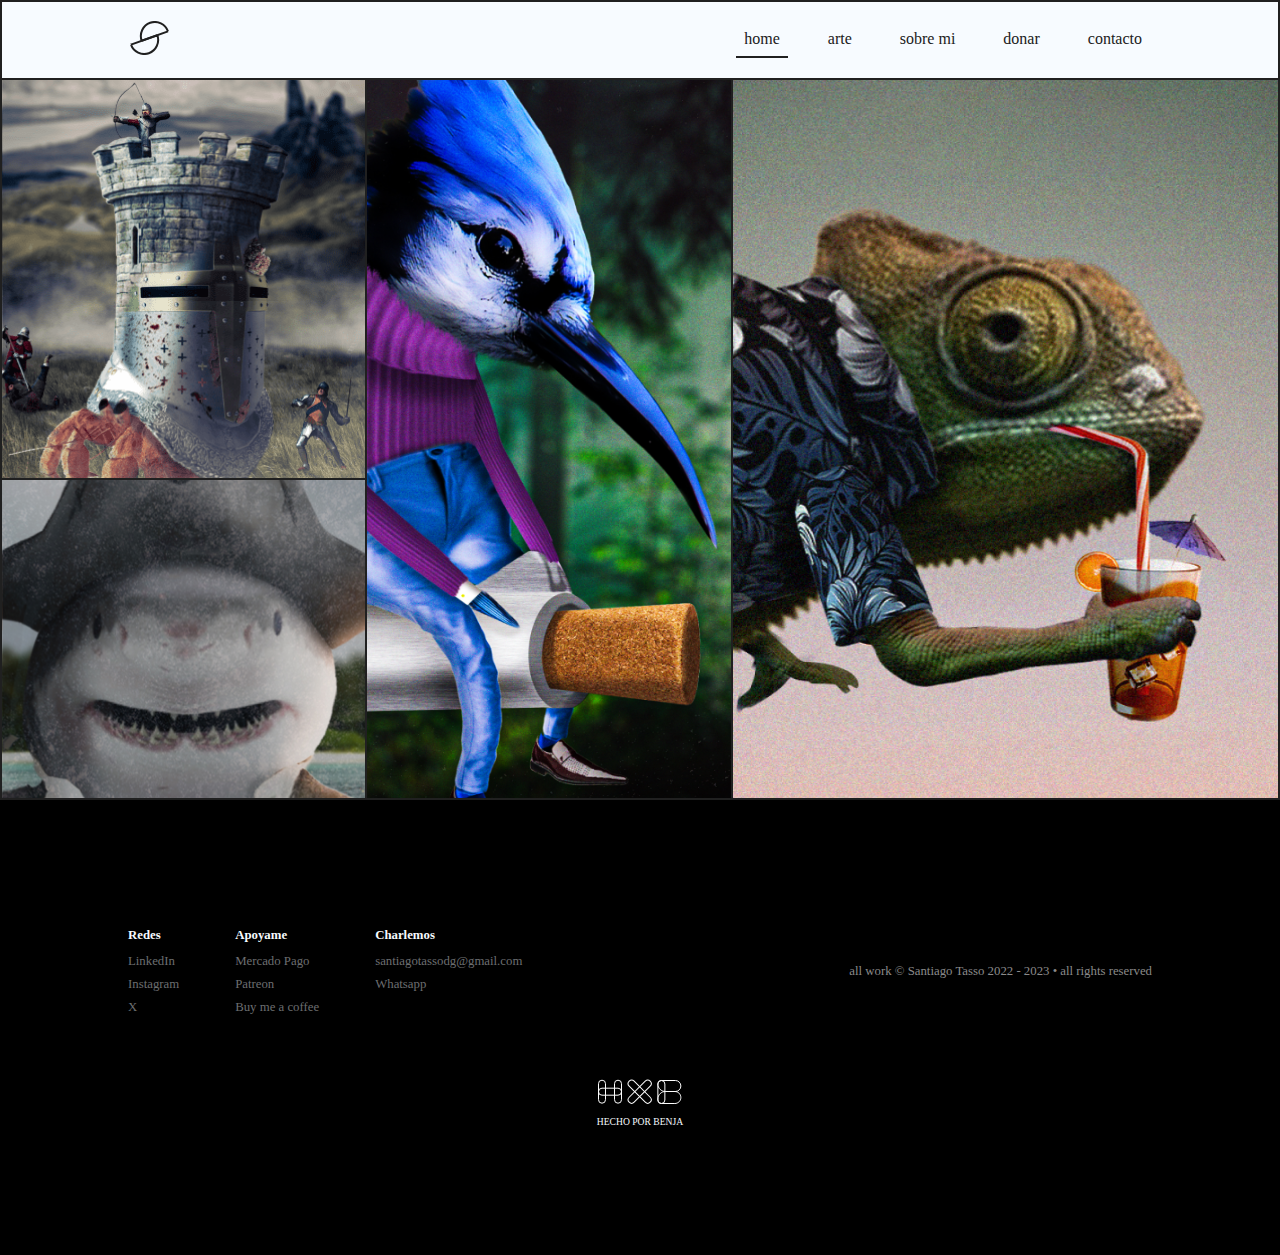
<file: index.html>
<!DOCTYPE html>
<html lang="es">
<head>
    <meta charset="UTF-8">
    <meta name="viewport" content="width=device-width, initial-scale=1.0">
   
    <link href="https://cdn.jsdelivr.net/npm/bootstrap@5.3.2/dist/css/bootstrap.min.css" rel="stylesheet" integrity="sha384-T3c6CoIi6uLrA9TneNEoa7RxnatzjcDSCmG1MXxSR1GAsXEV/Dwwykc2MPK8M2HN" crossorigin="anonymous">
   
    <link rel="stylesheet" href="./css/estilo.css">
   
    <link rel="preconnect" href="https://fonts.googleapis.com">
    <link rel="preconnect" href="https://fonts.gstatic.com" crossorigin>
    <link href="https://fonts.googleapis.com/css2?family=IBM+Plex+Mono:wght@500&family=Inter:wght@100;200;300;400;500;600;700;800;900&display=swap" rel="stylesheet">

   
    <title>Santi Tasso | Inicio</title>
    <meta name="description" content="Santiago Tasso es un Diseñador Gráfico / Retocador y artista argentino. Estás invitadx a conocer más su arte, inspiracion y persona o contactarte con él.">
    <meta name="keywords" content=" Sitio web diseño, diseñador gráfico">
    <link rel="shortcut icon" href="./images/favicon.ico" type="image/x-icon">
</head>
<body>
    <header class="header">
        <nav class="nav">
            <div class="nav__logo">
                <a href="index.html">
                    <svg class="logo" width="39" height="34" viewBox="0 0 39 34" fill="none" xmlns="http://www.w3.org/2000/svg">
                        <path d="M38 10.3804C38 10.3805 38 10.3804 38 10.3804ZM38 10.3804C35.4187 3.04753 27.4299 -0.787247 20.1566 1.81524C12.8833 4.41773 9.0797 12.472 11.661 19.8049M38 10.3804L11.661 19.8049M11.661 19.8049C11.661 19.8049 11.661 19.8049 11.661 19.8049Z" stroke="#202020" stroke-width="2" stroke-linejoin="round"></path>
                        <path d="M1 23.6198C0.999997 23.6197 1.00001 23.6198 1 23.6198ZM1 23.6198C3.58133 30.9527 11.5701 34.7875 18.8434 32.185C26.1167 29.5825 29.9203 21.5282 27.339 14.1953M1 23.6198L27.339 14.1953M27.339 14.1953C27.339 14.1953 27.339 14.1953 27.339 14.1953Z" stroke="#202020" stroke-width="2" stroke-linejoin="round"></path>
                        </svg>
                </a>
            </div>
            <div class="nav__links">
                <a href="index.html" class="nav__link nav__link__selected">home</a>
                <a href="./pages/arte.html" class="nav__link">arte</a>
                <a href="./pages/sobremi.html" class="nav__link">sobre mi</a>
                <a href="./pages/donar.html" class="nav__link">donar</a>
                <a href="./pages/contacto.html" class="nav__link">contacto</a>            
            </div>
            <div class="nav__menu--mobile" id="mobile-and-tablet-menu-button">
                <p id="menu-text">menú</p>
            </div>
        </nav>
    </header>

    <div class="menu-items" id="menu-items">
        <ul>
            <li>
                <a href="index.html">home 
                    <svg width="16" height="16" viewBox="0 0 16 16" fill="none" xmlns="http://www.w3.org/2000/svg">
                        <path d="M4.66675 11.3337L11.3334 4.66699" stroke="#F7FBFF" stroke-width="2" stroke-linecap="round" stroke-linejoin="round"/>
                        <path d="M4.66675 4.66699H11.3334V11.3337" stroke="#F7FBFF" stroke-width="2" stroke-linecap="round" stroke-linejoin="round"/>
                    </svg>
                </a>
            </li>
            <li>
                <a href="./pages/arte.html">arte 
                    <svg width="16" height="16" viewBox="0 0 16 16" fill="none" xmlns="http://www.w3.org/2000/svg">
                        <path d="M4.66675 11.3337L11.3334 4.66699" stroke="#F7FBFF" stroke-width="2" stroke-linecap="round" stroke-linejoin="round"/>
                        <path d="M4.66675 4.66699H11.3334V11.3337" stroke="#F7FBFF" stroke-width="2" stroke-linecap="round" stroke-linejoin="round"/>
                    </svg>
                </a>
            </li>
            <li>
                <a href="./pages/sobremi.html">sobre mi 
                    <svg width="16" height="16" viewBox="0 0 16 16" fill="none" xmlns="http://www.w3.org/2000/svg">
                        <path d="M4.66675 11.3337L11.3334 4.66699" stroke="#F7FBFF" stroke-width="2" stroke-linecap="round" stroke-linejoin="round"/>
                        <path d="M4.66675 4.66699H11.3334V11.3337" stroke="#F7FBFF" stroke-width="2" stroke-linecap="round" stroke-linejoin="round"/>
                    </svg>
                </a>
            </li>
            <li>
                <a href="./pages/donar.html">donar 
                    <svg width="16" height="16" viewBox="0 0 16 16" fill="none" xmlns="http://www.w3.org/2000/svg">
                        <path d="M4.66675 11.3337L11.3334 4.66699" stroke="#F7FBFF" stroke-width="2" stroke-linecap="round" stroke-linejoin="round"/>
                        <path d="M4.66675 4.66699H11.3334V11.3337" stroke="#F7FBFF" stroke-width="2" stroke-linecap="round" stroke-linejoin="round"/>
                    </svg>
                </a>
            </li>
            <li>
                <a href="./pages/contacto.html">contacto 
                    <svg width="16" height="16" viewBox="0 0 16 16" fill="none" xmlns="http://www.w3.org/2000/svg">
                        <path d="M4.66675 11.3337L11.3334 4.66699" stroke="#F7FBFF" stroke-width="2" stroke-linecap="round" stroke-linejoin="round"/>
                        <path d="M4.66675 4.66699H11.3334V11.3337" stroke="#F7FBFF" stroke-width="2" stroke-linecap="round" stroke-linejoin="round"/>
                    </svg>
                </a>
            </li>
        </ul>
    </div>

    <main class="main-hero">
        <section class="donar">
            <a class="main__link" href="./pages/donar.html"> donar <br> 👉</a>
        </section>
        <section class="contacto">
            <a class="main__link" href="./pages/contacto.html"> contacto <br> 👉</a>
        </section>
        <section class="arte">
            <a class="main__link" href="./pages/arte.html"> arte <br> 👉</a>
        </section>
        <section class="sobre-mi">
            <a class="main__link" href="./pages/sobremi.html"> sobre mi <br> 👉</a>
        </section>
        <section class="camaleon">
        </section>
    </main>

    <footer class="footer">
        <div class="footer__section-one">
            <div class="footer__linkgroups">
                <div class="footer__linkgroup">
                    <p class="footer__grouptitle">Redes</p>
                    <a class="footer__link" href="https://www.linkedin.com/in/santiagotasso/?originalSubdomain=ar" target="_blank">LinkedIn</a>
                    <a class="footer__link" href="https://www.instagram.com/santiago_tasso_digital_art/?hl=es" target="_blank">Instagram</a>
                    <a class="footer__link" href="https://www.instagram.com/santiago_tasso_digital_art/?hl=es" target="_blank">X</a>
                </div>
    
                <div class="footer__linkgroup">
                    <p class="footer__grouptitle">Apoyame</p>
                    <a class="footer__link" href="#">Mercado Pago</a>
                    <a class="footer__link" href="#">Patreon</a>
                    <a class="footer__link" href="#">Buy me a coffee</a>
                </div>
    
                <div class="footer__linkgroup">
                    <p class="footer__grouptitle">Charlemos</p>
                    <p class="footer__link p-exception">santiagotassodg@gmail.com</p>
                    <a class="footer__link" href="https://wa.me/+5491140899176" target="_blank">Whatsapp</a>
                </div>
            </div>

            <div class="footer__legal">
                <p>all work © Santiago Tasso 2022 - 2023 • all rights reserved</p>
            </div>
        </div>

        <div class="footer__section-two">
            <a href="#">
                <svg width="84" height="25" viewBox="0 0 84 25" fill="none" xmlns="http://www.w3.org/2000/svg">
                    <rect x="0.5" y="1.2002" width="7" height="23" rx="3.5" stroke="#FDFDFD"/>
                    <rect x="16.5" y="1.2002" width="7" height="23" rx="3.5" stroke="#FDFDFD"/>
                    <rect x="49.7083" y="-0.292893" width="7" height="29.7" rx="3.5" transform="rotate(45 49.7083 -0.292893)" stroke="#FDFDFD"/>
                    <rect x="28.7071" y="4.65723" width="7" height="29.7" rx="3.5" transform="rotate(-45 28.7071 4.65723)" stroke="#FDFDFD"/>
                    <rect x="23.5" y="9.2002" width="7" height="23" rx="3.5" transform="rotate(90 23.5 9.2002)" stroke="#FDFDFD"/>
                    <rect x="59.87" y="1.5" width="7" height="23" rx="3.5" stroke="#FDFDFD"/>
                    <path d="M77.37 1.5C80.4076 1.5 82.87 3.96243 82.87 7C82.87 10.0376 80.4076 12.5 77.37 12.5L67.37 12.5C63.2279 12.5 59.87 9.14213 59.87 5C59.87 3.067 61.437 1.5 63.37 1.5L77.37 1.5Z" stroke="#FDFDFD"/>
                    <path d="M76.87 12.5C80.1837 12.5 82.87 15.1863 82.87 18.5C82.87 21.8137 80.1837 24.5 76.87 24.5L63.37 24.5C61.437 24.5 59.87 22.933 59.87 21L59.87 20C59.87 15.8579 63.2279 12.5 67.37 12.5L76.87 12.5Z" stroke="#FDFDFD"/>
                </svg>      
                <p class="text-center">HECHO POR BENJA</p>
            </a>
        </div>
      </footer>
      
    <script src="https://cdn.jsdelivr.net/npm/bootstrap@5.3.2/dist/js/bootstrap.bundle.min.js" integrity="sha384-C6RzsynM9kWDrMNeT87bh95OGNyZPhcTNXj1NW7RuBCsyN/o0jlpcV8Qyq46cDfL" crossorigin="anonymous"></script>
    <script src="./js/script.js"></script>
</body>
</html>
</file>
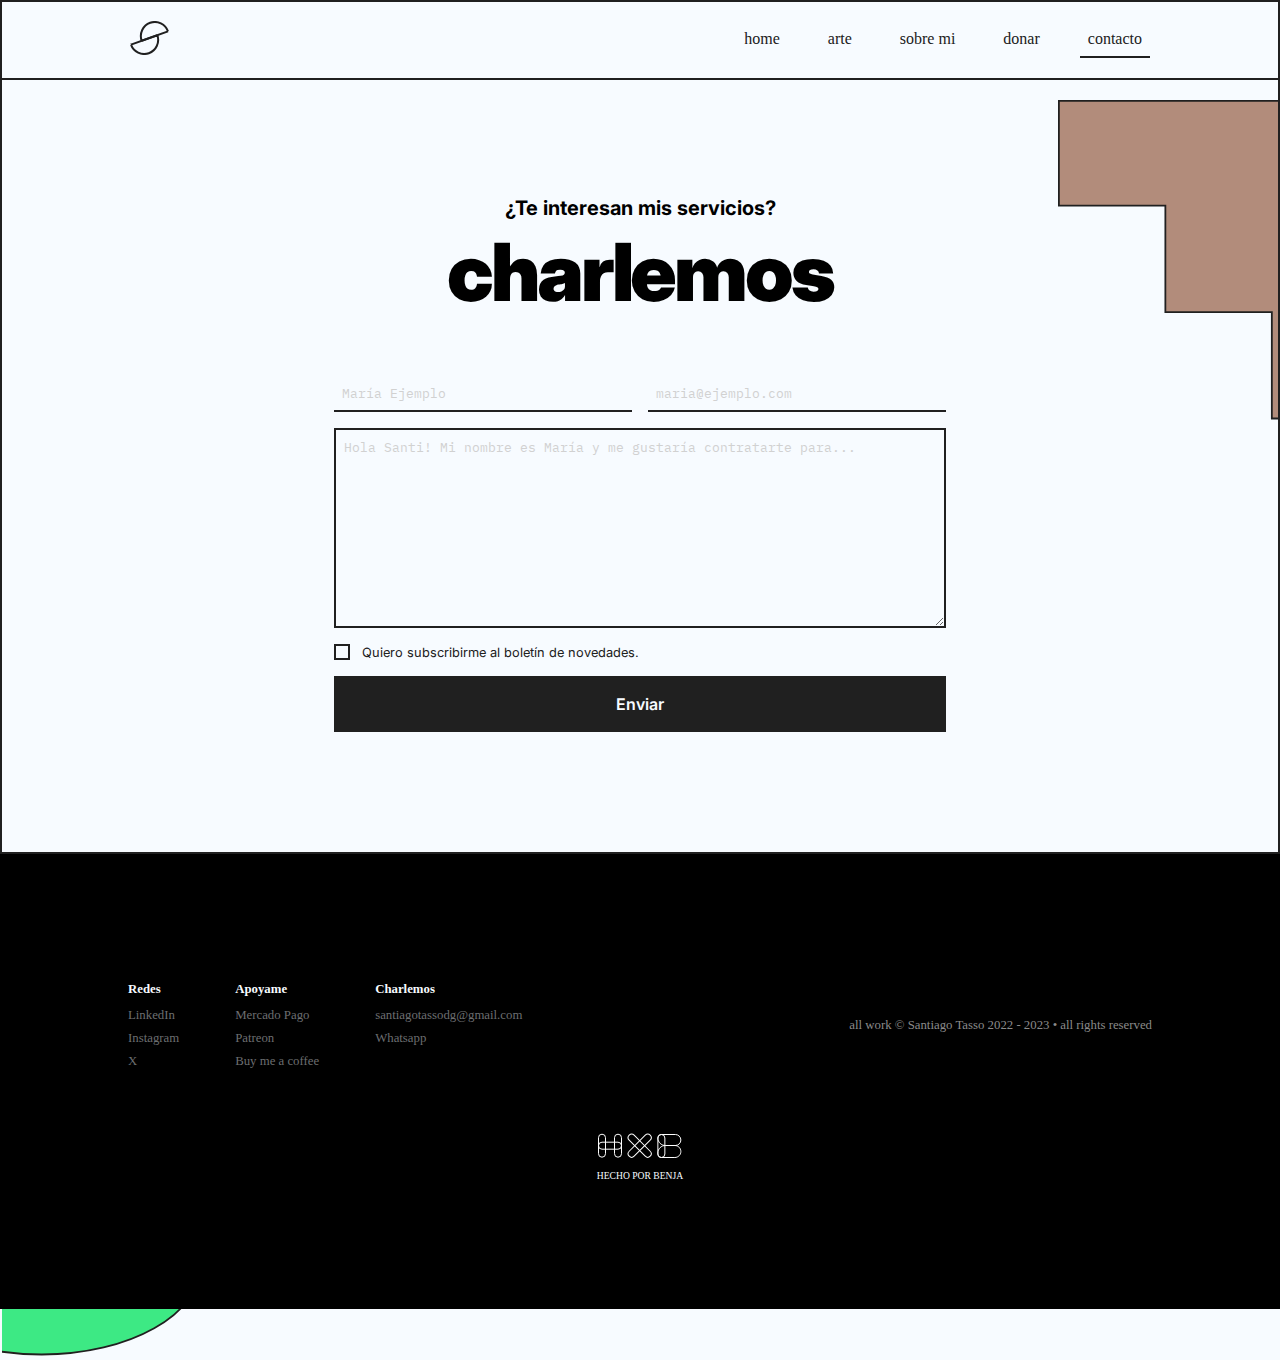
<file: pages/contacto.html>
<!DOCTYPE html>
<html lang="es">
<head>
    <meta charset="UTF-8">
    <meta name="viewport" content="width=device-width, initial-scale=1.0">
    
    <link href="https://cdn.jsdelivr.net/npm/bootstrap@5.3.2/dist/css/bootstrap.min.css" rel="stylesheet" integrity="sha384-T3c6CoIi6uLrA9TneNEoa7RxnatzjcDSCmG1MXxSR1GAsXEV/Dwwykc2MPK8M2HN" crossorigin="anonymous">
   
    <link rel="stylesheet" href="../css/estilo.css">

    <link rel="preconnect" href="https://fonts.googleapis.com">
    <link rel="preconnect" href="https://fonts.gstatic.com" crossorigin>
    <link href="https://fonts.googleapis.com/css2?family=IBM+Plex+Mono:wght@500&family=Inter:wght@100;200;300;400;500;600;700;800;900&display=swap" rel="stylesheet">


    <title>Santi Tasso | Contacto</title>
    <meta name="description" content="Contactar a Santiago Tasso para realizar trabajos de fotomontaje y retoque digital.">
    <meta name="keywords" content=" Contratar diseñador, diseñador digital freelancer">
    <link rel="shortcut icon" href="../images/favicon.ico" type="image/x-icon">
</head>
<body>
    <header class="header">
        <nav class="nav">
            <div class="nav__logo">
                <a href="../index.html">
                    <svg class="logo" width="39" height="34" viewBox="0 0 39 34" fill="none" xmlns="http://www.w3.org/2000/svg">
                        <path d="M38 10.3804C38 10.3805 38 10.3804 38 10.3804ZM38 10.3804C35.4187 3.04753 27.4299 -0.787247 20.1566 1.81524C12.8833 4.41773 9.0797 12.472 11.661 19.8049M38 10.3804L11.661 19.8049M11.661 19.8049C11.661 19.8049 11.661 19.8049 11.661 19.8049Z" stroke="#202020" stroke-width="2" stroke-linejoin="round"></path>
                        <path d="M1 23.6198C0.999997 23.6197 1.00001 23.6198 1 23.6198ZM1 23.6198C3.58133 30.9527 11.5701 34.7875 18.8434 32.185C26.1167 29.5825 29.9203 21.5282 27.339 14.1953M1 23.6198L27.339 14.1953M27.339 14.1953C27.339 14.1953 27.339 14.1953 27.339 14.1953Z" stroke="#202020" stroke-width="2" stroke-linejoin="round"></path>
                    </svg>
                </a>
            </div>
            <div class="nav__links">
                <a href="../index.html" class="nav__link">home</a>
                <a href="arte.html" class="nav__link">arte</a>
                <a href="sobremi.html" class="nav__link">sobre mi</a>
                <a href="donar.html" class="nav__link">donar</a>
                <a href="contacto.html" class="nav__link nav__link__selected">contacto</a>            
            </div>
            <div class="nav__menu--mobile" id="mobile-and-tablet-menu-button">
                <p id="menu-text">menú</p>
            </div>
        </nav>
    </header>

    <div class="menu-items" id="menu-items">
        <ul>
            <li>
                <a href="../index.html">home 
                    <svg width="16" height="16" viewBox="0 0 16 16" fill="none" xmlns="http://www.w3.org/2000/svg">
                        <path d="M4.66675 11.3337L11.3334 4.66699" stroke="#F7FBFF" stroke-width="2" stroke-linecap="round" stroke-linejoin="round"/>
                        <path d="M4.66675 4.66699H11.3334V11.3337" stroke="#F7FBFF" stroke-width="2" stroke-linecap="round" stroke-linejoin="round"/>
                    </svg>
                </a>
            </li>
            <li>
                <a href="arte.html">arte 
                    <svg width="16" height="16" viewBox="0 0 16 16" fill="none" xmlns="http://www.w3.org/2000/svg">
                        <path d="M4.66675 11.3337L11.3334 4.66699" stroke="#F7FBFF" stroke-width="2" stroke-linecap="round" stroke-linejoin="round"/>
                        <path d="M4.66675 4.66699H11.3334V11.3337" stroke="#F7FBFF" stroke-width="2" stroke-linecap="round" stroke-linejoin="round"/>
                    </svg>
                </a>
            </li>
            <li>
                <a href="sobremi.html">sobre mi 
                    <svg width="16" height="16" viewBox="0 0 16 16" fill="none" xmlns="http://www.w3.org/2000/svg">
                        <path d="M4.66675 11.3337L11.3334 4.66699" stroke="#F7FBFF" stroke-width="2" stroke-linecap="round" stroke-linejoin="round"/>
                        <path d="M4.66675 4.66699H11.3334V11.3337" stroke="#F7FBFF" stroke-width="2" stroke-linecap="round" stroke-linejoin="round"/>
                    </svg>
                </a>
            </li>
            <li>
                <a href="donar.html">donar 
                    <svg width="16" height="16" viewBox="0 0 16 16" fill="none" xmlns="http://www.w3.org/2000/svg">
                        <path d="M4.66675 11.3337L11.3334 4.66699" stroke="#F7FBFF" stroke-width="2" stroke-linecap="round" stroke-linejoin="round"/>
                        <path d="M4.66675 4.66699H11.3334V11.3337" stroke="#F7FBFF" stroke-width="2" stroke-linecap="round" stroke-linejoin="round"/>
                    </svg>
                </a>
            </li>
            <li>
                <a href="contacto.html">contacto 
                    <svg width="16" height="16" viewBox="0 0 16 16" fill="none" xmlns="http://www.w3.org/2000/svg">
                        <path d="M4.66675 11.3337L11.3334 4.66699" stroke="#F7FBFF" stroke-width="2" stroke-linecap="round" stroke-linejoin="round"/>
                        <path d="M4.66675 4.66699H11.3334V11.3337" stroke="#F7FBFF" stroke-width="2" stroke-linecap="round" stroke-linejoin="round"/>
                    </svg>
                </a>
            </li>
        </ul>
    </div>

    <main class="contacto-main">   
        <div class="contacto-main__svg-container-one">
            <svg class="svg-contacto-one" width="320" height="320" viewBox="0 0 357 357" fill="none" xmlns="http://www.w3.org/2000/svg">
                <path d="M118.783 117.783L0.99999 117.783L0.999984 1.00009L355.35 1.00008L355.35 355.35L238.566 355.35L238.566 237.566L238.566 236.566L237.566 236.566L119.783 236.566L119.783 118.783L119.783 117.783L118.783 117.783Z" fill="#B28C7B" stroke="#202020" stroke-width="2"/>
            </svg>
        </div>

        <section class="contacto-main__title">
            <h1 class="contacto-main__h1">charlemos</h1>
            <h2 class="contacto-main__h2">¿Te interesan mis servicios?</h2>
        </section>

        <form action="#" class="form" id="form">
            <div class="form__input-row">
               <div class="form__cell-container">
                    <label for="name"></label>
                    <input type="text" id="name" name="name" placeholder="María Ejemplo" class="form__cell" required>
               </div>
               <div class="form__cell-container">
                    <label for="email"></label>
                    <input type="email" name="email" id="" placeholder="maria@ejemplo.com" class="form__cell" required>
               </div>
            </div>
        
            <label for="message"></label>
            <textarea name="message" id="message" cols="30" rows="10" placeholder="Hola Santi! Mi nombre es María y me gustaría contratarte para... " class="form__text-area"></textarea>
    
            <div class="form__subscribe">
                <input type="checkbox" name="checkbox" id="checkbox" class="form__checkbox"> <span class="checked"></span>
                <label class="form__checkbox-text" for="checkbox">Quiero subscribirme al boletín de novedades.
                </label>
            </div>

            <input type="submit" name="enviar" value="Enviar" class="button-primary">
        </form>   

        <div class="contacto-main__svg-container-two">
            <svg width="320" height="320" viewBox="0 0 357 357" fill="none" xmlns="http://www.w3.org/2000/svg" class="svg-contacto-two">
                <path d="M290.333 177.266L288.357 178.175L290.333 179.083C330.238 197.429 355.35 225.186 355.35 255.978C355.35 283.174 335.771 307.998 303.673 326.08C271.605 344.145 227.237 355.35 178.175 355.35C129.113 355.35 84.7445 344.145 52.677 326.08C20.5784 307.998 1 283.174 1 255.978C1 225.186 26.1111 197.429 66.0165 179.083L67.9929 178.175L66.0165 177.266C26.1111 158.92 1 131.163 1 100.372C1 73.1759 20.5784 48.3517 52.677 30.2695C84.7445 12.2048 129.113 1 178.175 1C227.237 1 271.605 12.2048 303.673 30.2695C335.771 48.3517 355.35 73.1759 355.35 100.372C355.35 131.163 330.238 158.92 290.333 177.266Z" fill="#3DE984" stroke="#202020" stroke-width="2"/>
            </svg>  
        </div>          
    </main>
    
    <footer class="footer">
        <div class="footer__section-one">
            <div class="footer__linkgroups">
                <div class="footer__linkgroup">
                    <p class="footer__grouptitle">Redes</p>
                    <a class="footer__link" href="https://www.linkedin.com/in/santiagotasso/?originalSubdomain=ar" target="_blank">LinkedIn</a>
                    <a class="footer__link" href="https://www.instagram.com/santiago_tasso_digital_art/?hl=es" target="_blank">Instagram</a>
                    <a class="footer__link" href="https://www.instagram.com/santiago_tasso_digital_art/?hl=es" target="_blank">X</a>
                </div>
                <div class="footer__linkgroup">
                    <p class="footer__grouptitle">Apoyame</p>
                    <a class="footer__link" href="#">Mercado Pago</a>
                    <a class="footer__link" href="#">Patreon</a>
                    <a class="footer__link" href="#">Buy me a coffee</a>
                </div>
                <div class="footer__linkgroup">
                    <p class="footer__grouptitle">Charlemos</p>
                    <p class="footer__link p-exception">santiagotassodg@gmail.com</p>
                    <a class="footer__link" href="https://wa.me/+5491140899176" target="_blank">Whatsapp</a>
                </div>
            </div>
            <div class="footer__legal">
                <p>all work © Santiago Tasso 2022 - 2023 • all rights reserved</p>
            </div>
        </div>
        <div class="footer__section-two">
            <a href="#">
                <svg width="84" height="25" viewBox="0 0 84 25" fill="none" xmlns="http://www.w3.org/2000/svg">
                    <rect x="0.5" y="1.2002" width="7" height="23" rx="3.5" stroke="#FDFDFD"/>
                    <rect x="16.5" y="1.2002" width="7" height="23" rx="3.5" stroke="#FDFDFD"/>
                    <rect x="49.7083" y="-0.292893" width="7" height="29.7" rx="3.5" transform="rotate(45 49.7083 -0.292893)" stroke="#FDFDFD"/>
                    <rect x="28.7071" y="4.65723" width="7" height="29.7" rx="3.5" transform="rotate(-45 28.7071 4.65723)" stroke="#FDFDFD"/>
                    <rect x="23.5" y="9.2002" width="7" height="23" rx="3.5" transform="rotate(90 23.5 9.2002)" stroke="#FDFDFD"/>
                    <rect x="59.87" y="1.5" width="7" height="23" rx="3.5" stroke="#FDFDFD"/>
                    <path d="M77.37 1.5C80.4076 1.5 82.87 3.96243 82.87 7C82.87 10.0376 80.4076 12.5 77.37 12.5L67.37 12.5C63.2279 12.5 59.87 9.14213 59.87 5C59.87 3.067 61.437 1.5 63.37 1.5L77.37 1.5Z" stroke="#FDFDFD"/>
                    <path d="M76.87 12.5C80.1837 12.5 82.87 15.1863 82.87 18.5C82.87 21.8137 80.1837 24.5 76.87 24.5L63.37 24.5C61.437 24.5 59.87 22.933 59.87 21L59.87 20C59.87 15.8579 63.2279 12.5 67.37 12.5L76.87 12.5Z" stroke="#FDFDFD"/>
                </svg>    
                <p class="text-center">HECHO POR BENJA</p>
            </a>
        </div>
    </footer>
    
    <script src="https://cdn.jsdelivr.net/npm/bootstrap@5.3.2/dist/js/bootstrap.bundle.min.js" integrity="sha384-C6RzsynM9kWDrMNeT87bh95OGNyZPhcTNXj1NW7RuBCsyN/o0jlpcV8Qyq46cDfL" crossorigin="anonymous"></script>
    <script src="../js/script.js"></script>
</body>
</html>
</file>
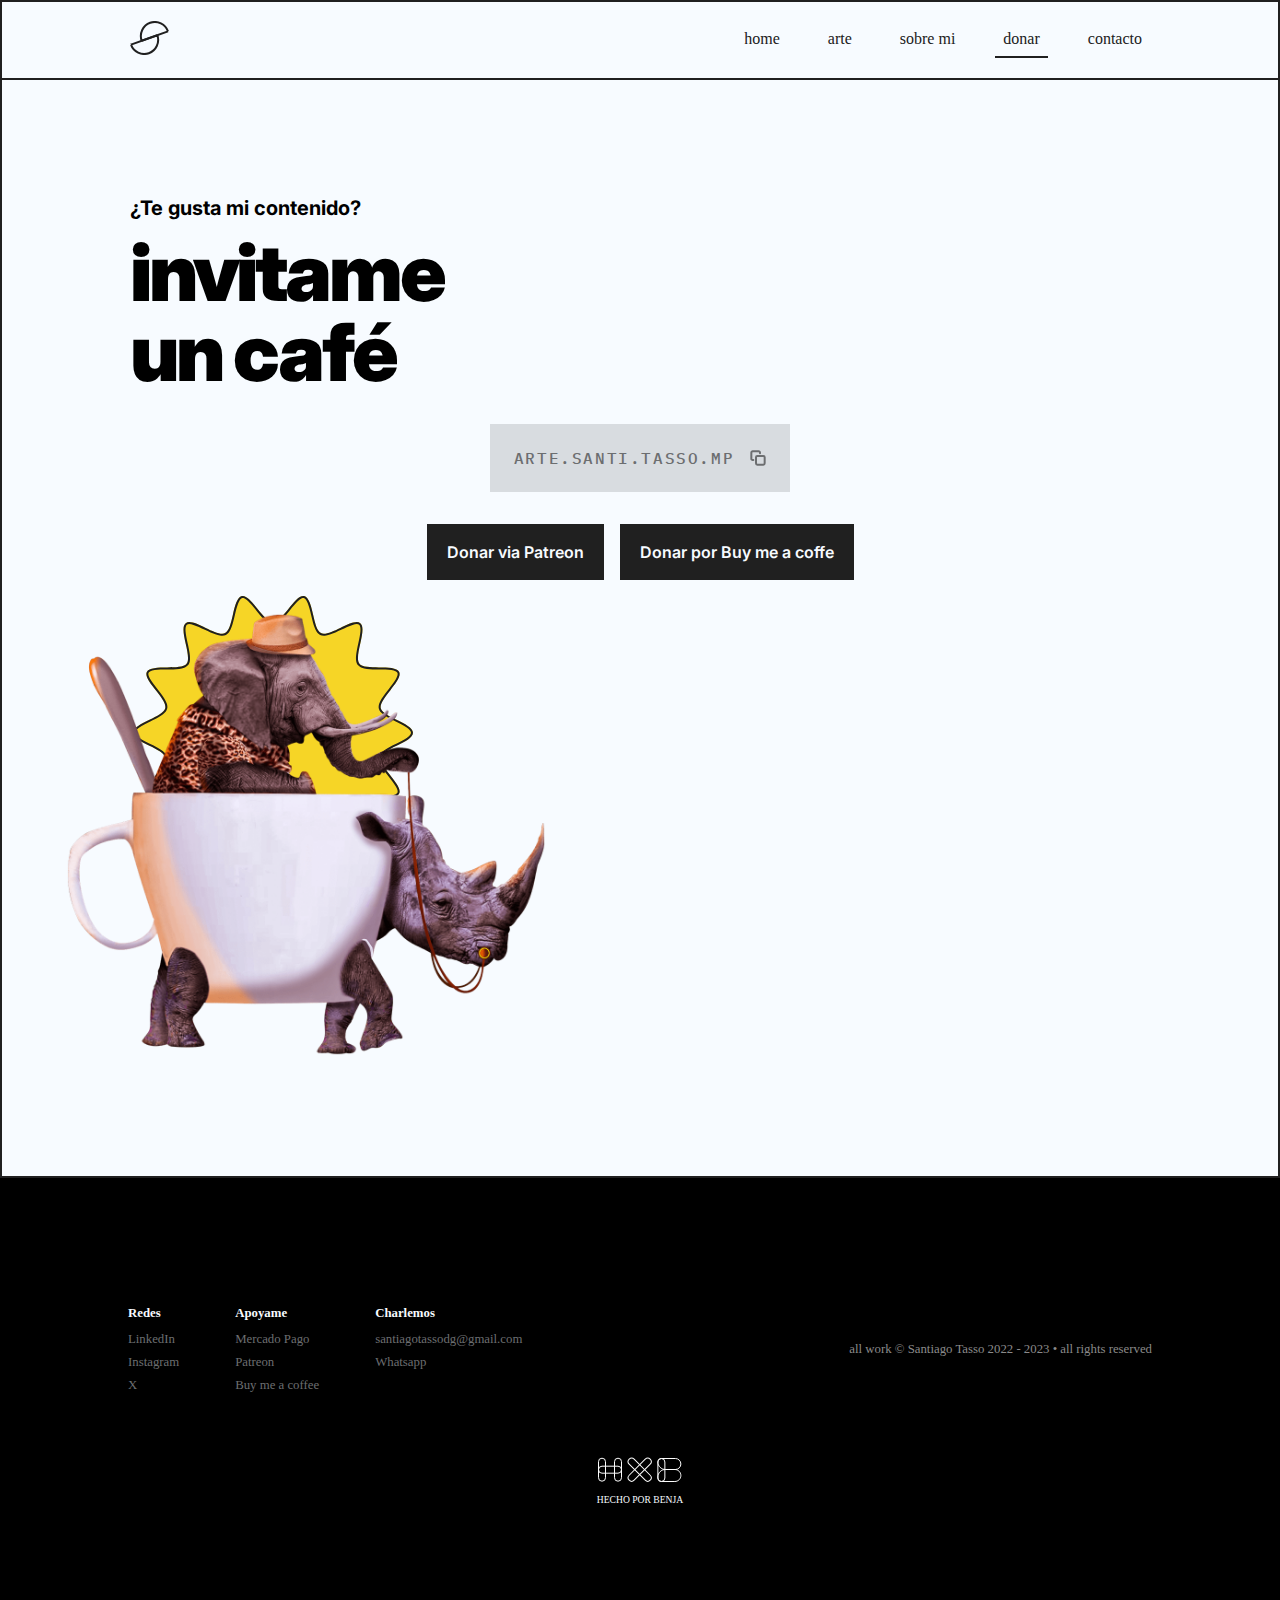
<file: pages/donar.html>
<!DOCTYPE html>
<html lang="es">
    <head>
        <meta charset="UTF-8">
        <meta name="viewport" content="width=device-width, initial-scale=1.0">
      
        <link href="https://cdn.jsdelivr.net/npm/bootstrap@5.3.2/dist/css/bootstrap.min.css" rel="stylesheet" integrity="sha384-T3c6CoIi6uLrA9TneNEoa7RxnatzjcDSCmG1MXxSR1GAsXEV/Dwwykc2MPK8M2HN" crossorigin="anonymous">
       
        <link rel="stylesheet" href="../css/estilo.css">
       
        <link rel="preconnect" href="https://fonts.googleapis.com">
        <link rel="preconnect" href="https://fonts.gstatic.com" crossorigin>
        <link href="https://fonts.googleapis.com/css2?family=IBM+Plex+Mono:wght@500&family=Inter:wght@100;200;300;400;500;600;700;800;900&display=swap" rel="stylesheet">
    
    
        <title>Santi Tasso | Donar</title>
        <meta name="description" content="Apoyemos el arte. Convertite en suscriptor de patreon o doná por Mercado Pago o Buy me a coffee.">
        <meta name="keywords" content=" Arte digital, apoyar el arte">
        <link rel="shortcut icon" href="../images/favicon.ico" type="image/x-icon">
    </head>
<body>
    <header class="header">
        <nav class="nav">
            <div class="nav__logo">
                <a href="../index.html">
                    <svg class="logo" width="39" height="34" viewBox="0 0 39 34" fill="none" xmlns="http://www.w3.org/2000/svg">
                        <path d="M38 10.3804C38 10.3805 38 10.3804 38 10.3804ZM38 10.3804C35.4187 3.04753 27.4299 -0.787247 20.1566 1.81524C12.8833 4.41773 9.0797 12.472 11.661 19.8049M38 10.3804L11.661 19.8049M11.661 19.8049C11.661 19.8049 11.661 19.8049 11.661 19.8049Z" stroke="#202020" stroke-width="2" stroke-linejoin="round"></path>
                        <path d="M1 23.6198C0.999997 23.6197 1.00001 23.6198 1 23.6198ZM1 23.6198C3.58133 30.9527 11.5701 34.7875 18.8434 32.185C26.1167 29.5825 29.9203 21.5282 27.339 14.1953M1 23.6198L27.339 14.1953M27.339 14.1953C27.339 14.1953 27.339 14.1953 27.339 14.1953Z" stroke="#202020" stroke-width="2" stroke-linejoin="round"></path>
                    </svg>
                </a>
            </div>
            <div class="nav__links">
                <a href="../index.html" class="nav__link">home</a>
                <a href="arte.html" class="nav__link">arte</a>
                <a href="sobremi.html" class="nav__link">sobre mi</a>
                <a href="donar.html" class="nav__link nav__link__selected">donar</a>
                <a href="contacto.html" class="nav__link">contacto</a>            
            </div>
            <div class="nav__menu--mobile" id="mobile-and-tablet-menu-button">
                <p id="menu-text">menú</p>
            </div>
        </nav> 
    </header>

    <div class="menu-items" id="menu-items">
        <ul>
            <li>
                <a href="../index.html">home 
                    <svg width="16" height="16" viewBox="0 0 16 16" fill="none" xmlns="http://www.w3.org/2000/svg">
                        <path d="M4.66675 11.3337L11.3334 4.66699" stroke="#F7FBFF" stroke-width="2" stroke-linecap="round" stroke-linejoin="round"/>
                        <path d="M4.66675 4.66699H11.3334V11.3337" stroke="#F7FBFF" stroke-width="2" stroke-linecap="round" stroke-linejoin="round"/>
                    </svg>
                </a>
            </li>
            <li>
                <a href="arte.html">arte 
                    <svg width="16" height="16" viewBox="0 0 16 16" fill="none" xmlns="http://www.w3.org/2000/svg">
                        <path d="M4.66675 11.3337L11.3334 4.66699" stroke="#F7FBFF" stroke-width="2" stroke-linecap="round" stroke-linejoin="round"/>
                        <path d="M4.66675 4.66699H11.3334V11.3337" stroke="#F7FBFF" stroke-width="2" stroke-linecap="round" stroke-linejoin="round"/>
                    </svg>
                </a>
            </li>
            <li>
                <a href="sobremi.html">sobre mi 
                    <svg width="16" height="16" viewBox="0 0 16 16" fill="none" xmlns="http://www.w3.org/2000/svg">
                        <path d="M4.66675 11.3337L11.3334 4.66699" stroke="#F7FBFF" stroke-width="2" stroke-linecap="round" stroke-linejoin="round"/>
                        <path d="M4.66675 4.66699H11.3334V11.3337" stroke="#F7FBFF" stroke-width="2" stroke-linecap="round" stroke-linejoin="round"/>
                    </svg>
                </a>
            </li>
            <li>
                <a href="donar.html">donar 
                    <svg width="16" height="16" viewBox="0 0 16 16" fill="none" xmlns="http://www.w3.org/2000/svg">
                        <path d="M4.66675 11.3337L11.3334 4.66699" stroke="#F7FBFF" stroke-width="2" stroke-linecap="round" stroke-linejoin="round"/>
                        <path d="M4.66675 4.66699H11.3334V11.3337" stroke="#F7FBFF" stroke-width="2" stroke-linecap="round" stroke-linejoin="round"/>
                    </svg>
                </a>
            </li>
            <li>
                <a href="contacto.html">contacto 
                    <svg width="16" height="16" viewBox="0 0 16 16" fill="none" xmlns="http://www.w3.org/2000/svg">
                        <path d="M4.66675 11.3337L11.3334 4.66699" stroke="#F7FBFF" stroke-width="2" stroke-linecap="round" stroke-linejoin="round"/>
                        <path d="M4.66675 4.66699H11.3334V11.3337" stroke="#F7FBFF" stroke-width="2" stroke-linecap="round" stroke-linejoin="round"/>
                    </svg>
                </a>
            </li>
        </ul>
    </div>
    
    <main class="donar-main">
        <section class="donar-main__title">
            <h1 class="donar-main__h1 text-center"> invitame <br>un café</h1>
            <h2 class="donar-main__subheading text-center">¿Te gusta mi contenido?</h2>
        </section>

        <section class="donar-main__mp-link">
            <div class="donar-main__link-content" id="container--para--alert">
                <p class="donar-main__alias" id="alias-mp">ARTE.SANTI.TASSO.MP</p>
                <svg width="16" height="16" viewBox="0 0 16 16" fill="none" xmlns="http://www.w3.org/2000/svg" class="donar-main__icon" id="icono-copiar">
                    <g clip-path="url(#clip0_9_13299)">         
                        <path class="donar-main__icon hovered" d="M13.3333 6H7.33333C6.59695 6 6 6.59695 6 7.33333V13.3333C6 14.0697 6.59695 14.6667 7.33333 14.6667H13.3333C14.0697 14.6667 14.6667 14.0697 14.6667 13.3333V7.33333C14.6667 6.59695 14.0697 6 13.3333 6Z" stroke="black" stroke-width="2" stroke-linecap="round" stroke-linejoin="round"/>
                        <path class="donar-main__icon hovered" d="M3.3335 9.99967H2.66683C2.31321 9.99967 1.97407 9.8592 1.72402 9.60915C1.47397 9.3591 1.3335 9.01996 1.3335 8.66634V2.66634C1.3335 2.31272 1.47397 1.97358 1.72402 1.72353C1.97407 1.47348 2.31321 1.33301 2.66683 1.33301H8.66683C9.02045 1.33301 9.35959 1.47348 9.60964 1.72353C9.85969 1.97358 10.0002 2.31272 10.0002 2.66634V3.33301" stroke="black" stroke-width="2" stroke-linecap="round" stroke-linejoin="round"/>
                    </g>
                    <defs>
                        <clipPath id="clip0_9_13299">
                            <rect width="16" height="16" fill="white"/>
                        </clipPath>
                    </defs>
                </svg>
            </div>
        </section>
        <section class="button-group">
            <button type="button" class="button-primary">
                <a href="#">Donar via Patreon</a>
            </button>
            <button type="button" class="button-primary">
                <a href="#">Donar por Buy me a coffe</a>
            </button>
        </section>
        <section class="donar-main__imgs">
            <img src="../images/donar/rhinotaza.png" alt="Foto surrealista sobre elefante con sombrero montando una taza-rinoceronte" class="donar-main__img">
            <svg width="280" height="274" viewBox="0 0 280 274" fill="none" xmlns="http://www.w3.org/2000/svg">
                <mask id="path-1-inside-1_153_211" fill="white">
                    <path fill-rule="evenodd" clip-rule="evenodd" d="M263.558 149.834C271.734 145.823 280 141.769 280 136.759C280 131.75 271.734 127.695 263.558 123.684C256.105 120.029 248.728 116.409 247.75 112.137C246.758 107.67 251.989 101.009 257.196 94.3774C262.751 87.3034 268.279 80.2634 266.198 75.9566C264.068 71.5141 254.982 71.4669 245.93 71.4199C237.562 71.3764 229.222 71.3331 226.432 67.8176C223.597 64.2858 225.408 56.0705 227.219 47.8538C229.161 39.045 231.103 30.2345 227.321 27.1913C223.543 24.1875 215.424 28.031 207.29 31.8817C199.681 35.4836 192.06 39.0918 187.965 37.1085C183.978 35.1787 182.086 27.117 180.18 18.9979C178.101 10.1398 176.005 1.21336 171.157 0.1071C166.566 -0.945356 161.004 5.93784 155.384 12.8927C150.048 19.4967 144.659 26.1654 140 26.1654C135.341 26.1654 129.952 19.4967 124.616 12.8926C118.996 5.93783 113.434 -0.945355 108.843 0.1071C103.995 1.21336 101.899 10.1398 99.82 18.9979C97.9141 27.117 96.0216 35.1787 92.0351 37.1085C87.9404 39.0918 80.3185 35.4836 72.71 31.8817C64.5758 28.031 56.4569 24.1875 52.6794 27.1913C48.8545 30.2401 50.8121 39.0772 52.767 47.9021C54.5836 56.1027 56.3979 64.2927 53.5676 67.8176C50.7721 71.3401 42.4046 71.3924 34.0194 71.4448C24.984 71.5012 15.9282 71.5578 13.8019 75.9566C11.7249 80.2555 17.2472 87.2777 22.7999 94.3386C28.0248 100.983 33.2767 107.661 32.2499 112.137C31.2725 116.409 23.8946 120.029 16.4424 123.684C8.26593 127.695 0 131.75 0 136.759C0 141.769 8.26593 145.823 16.4424 149.834C23.8946 153.49 31.2725 157.109 32.2499 161.381C33.2417 165.849 28.0111 172.51 22.804 179.141C17.2492 186.215 11.7211 193.255 13.8019 197.562C15.9321 202.004 25.0177 202.052 34.0698 202.099C42.4381 202.142 50.7777 202.185 53.5676 205.701C56.4034 209.233 54.5924 217.448 52.781 225.665C50.8391 234.474 48.8968 243.284 52.6794 246.327C56.4569 249.331 64.5758 245.488 72.71 241.637C80.3185 238.035 87.9404 234.427 92.0351 236.41C96.0721 238.348 97.9807 246.473 99.8965 254.628C101.969 263.451 104.05 272.31 108.843 273.411C113.434 274.464 118.996 267.581 124.616 260.626C129.952 254.022 135.341 247.353 140 247.353C144.659 247.353 150.048 254.022 155.384 260.626C161.004 267.581 166.566 274.464 171.157 273.411C176.005 272.305 178.101 263.379 180.18 254.521C182.086 246.402 183.978 238.34 187.965 236.41C192.06 234.427 199.681 238.035 207.29 241.637C215.424 245.488 223.543 249.331 227.321 246.327C231.146 243.278 229.188 234.441 227.233 225.616C225.416 217.416 223.602 209.226 226.432 205.701C229.228 202.178 237.595 202.126 245.981 202.074C255.016 202.017 264.072 201.961 266.198 197.562C268.275 193.263 262.753 186.241 257.2 179.18C251.975 172.536 246.723 165.857 247.75 161.381C248.728 157.109 256.105 153.49 263.558 149.834Z"/>
                </mask>
                <path fill-rule="evenodd" clip-rule="evenodd" d="M263.558 149.834C271.734 145.823 280 141.769 280 136.759C280 131.75 271.734 127.695 263.558 123.684C256.105 120.029 248.728 116.409 247.75 112.137C246.758 107.67 251.989 101.009 257.196 94.3774C262.751 87.3034 268.279 80.2634 266.198 75.9566C264.068 71.5141 254.982 71.4669 245.93 71.4199C237.562 71.3764 229.222 71.3331 226.432 67.8176C223.597 64.2858 225.408 56.0705 227.219 47.8538C229.161 39.045 231.103 30.2345 227.321 27.1913C223.543 24.1875 215.424 28.031 207.29 31.8817C199.681 35.4836 192.06 39.0918 187.965 37.1085C183.978 35.1787 182.086 27.117 180.18 18.9979C178.101 10.1398 176.005 1.21336 171.157 0.1071C166.566 -0.945356 161.004 5.93784 155.384 12.8927C150.048 19.4967 144.659 26.1654 140 26.1654C135.341 26.1654 129.952 19.4967 124.616 12.8926C118.996 5.93783 113.434 -0.945355 108.843 0.1071C103.995 1.21336 101.899 10.1398 99.82 18.9979C97.9141 27.117 96.0216 35.1787 92.0351 37.1085C87.9404 39.0918 80.3185 35.4836 72.71 31.8817C64.5758 28.031 56.4569 24.1875 52.6794 27.1913C48.8545 30.2401 50.8121 39.0772 52.767 47.9021C54.5836 56.1027 56.3979 64.2927 53.5676 67.8176C50.7721 71.3401 42.4046 71.3924 34.0194 71.4448C24.984 71.5012 15.9282 71.5578 13.8019 75.9566C11.7249 80.2555 17.2472 87.2777 22.7999 94.3386C28.0248 100.983 33.2767 107.661 32.2499 112.137C31.2725 116.409 23.8946 120.029 16.4424 123.684C8.26593 127.695 0 131.75 0 136.759C0 141.769 8.26593 145.823 16.4424 149.834C23.8946 153.49 31.2725 157.109 32.2499 161.381C33.2417 165.849 28.0111 172.51 22.804 179.141C17.2492 186.215 11.7211 193.255 13.8019 197.562C15.9321 202.004 25.0177 202.052 34.0698 202.099C42.4381 202.142 50.7777 202.185 53.5676 205.701C56.4034 209.233 54.5924 217.448 52.781 225.665C50.8391 234.474 48.8968 243.284 52.6794 246.327C56.4569 249.331 64.5758 245.488 72.71 241.637C80.3185 238.035 87.9404 234.427 92.0351 236.41C96.0721 238.348 97.9807 246.473 99.8965 254.628C101.969 263.451 104.05 272.31 108.843 273.411C113.434 274.464 118.996 267.581 124.616 260.626C129.952 254.022 135.341 247.353 140 247.353C144.659 247.353 150.048 254.022 155.384 260.626C161.004 267.581 166.566 274.464 171.157 273.411C176.005 272.305 178.101 263.379 180.18 254.521C182.086 246.402 183.978 238.34 187.965 236.41C192.06 234.427 199.681 238.035 207.29 241.637C215.424 245.488 223.543 249.331 227.321 246.327C231.146 243.278 229.188 234.441 227.233 225.616C225.416 217.416 223.602 209.226 226.432 205.701C229.228 202.178 237.595 202.126 245.981 202.074C255.016 202.017 264.072 201.961 266.198 197.562C268.275 193.263 262.753 186.241 257.2 179.18C251.975 172.536 246.723 165.857 247.75 161.381C248.728 157.109 256.105 153.49 263.558 149.834Z" fill="#F6D526"/>
                <path d="M263.558 149.834L264.438 151.63L264.438 151.63L263.558 149.834ZM263.558 123.684L264.438 121.889L264.438 121.889L263.558 123.684ZM247.75 112.137L245.798 112.571L245.8 112.583L247.75 112.137ZM257.196 94.3774L255.623 93.1422L255.623 93.1422L257.196 94.3774ZM266.198 75.9566L264.395 76.8213L264.397 76.8266L266.198 75.9566ZM245.93 71.4199L245.941 69.4199L245.941 69.4199L245.93 71.4199ZM226.432 67.8176L227.999 66.5743L227.992 66.5654L226.432 67.8176ZM227.219 47.8538L225.266 47.4232L225.266 47.4232L227.219 47.8538ZM227.321 27.1913L228.574 25.633L228.565 25.6259L227.321 27.1913ZM207.29 31.8817L206.434 30.0741L206.434 30.0741L207.29 31.8817ZM187.965 37.1085L188.837 35.3085L188.836 35.3083L187.965 37.1085ZM180.18 18.9979L178.233 19.4549L178.233 19.4549L180.18 18.9979ZM171.157 0.1071L170.71 2.05654L170.712 2.05699L171.157 0.1071ZM155.384 12.8927L156.94 14.1497L156.94 14.1497L155.384 12.8927ZM124.616 12.8926L123.06 14.1496L123.06 14.1496L124.616 12.8926ZM108.843 0.1071L109.288 2.05699L109.29 2.05653L108.843 0.1071ZM99.82 18.9979L97.873 18.5408L97.873 18.5408L99.82 18.9979ZM92.0351 37.1085L91.1637 35.3083L91.1633 35.3085L92.0351 37.1085ZM72.71 31.8817L71.8542 33.6894L71.8542 33.6894L72.71 31.8817ZM52.6794 27.1913L51.4346 25.6259L51.4327 25.6274L52.6794 27.1913ZM52.767 47.9021L54.7197 47.4696L54.7197 47.4696L52.767 47.9021ZM53.5676 67.8176L52.0081 66.5654L52.001 66.5744L53.5676 67.8176ZM34.0194 71.4448L34.0069 69.4448L34.0069 69.4448L34.0194 71.4448ZM13.8019 75.9566L12.0012 75.0861L12.001 75.0865L13.8019 75.9566ZM22.7999 94.3386L21.2278 95.5749L21.2278 95.5749L22.7999 94.3386ZM32.2499 112.137L30.3005 111.69L30.3002 111.691L32.2499 112.137ZM16.4424 123.684L17.3232 125.48L17.3232 125.48L16.4424 123.684ZM16.4424 149.834L17.3232 148.039L17.3232 148.039L16.4424 149.834ZM32.2499 161.381L34.2024 160.948L34.1995 160.935L32.2499 161.381ZM22.804 179.141L24.377 180.376L24.377 180.376L22.804 179.141ZM13.8019 197.562L15.6052 196.697L15.6027 196.692L13.8019 197.562ZM34.0698 202.099L34.0802 200.099L34.0802 200.099L34.0698 202.099ZM53.5676 205.701L52.0009 206.944L52.0081 206.953L53.5676 205.701ZM52.781 225.665L54.7341 226.095L54.7341 226.095L52.781 225.665ZM52.6794 246.327L51.4256 247.886L51.4346 247.893L52.6794 246.327ZM72.71 241.637L71.8542 239.829L71.8542 239.829L72.71 241.637ZM92.0351 236.41L91.1633 238.21L91.1695 238.213L92.0351 236.41ZM99.8965 254.628L97.9495 255.086L97.9495 255.086L99.8965 254.628ZM108.843 273.411L108.395 275.361L108.396 275.361L108.843 273.411ZM124.616 260.626L126.172 261.883L126.172 261.883L124.616 260.626ZM155.384 260.626L153.828 261.883L153.828 261.883L155.384 260.626ZM171.157 273.411L170.712 271.462L170.71 271.462L171.157 273.411ZM180.18 254.521L178.233 254.064L178.233 254.064L180.18 254.521ZM187.965 236.41L188.836 238.21L188.837 238.21L187.965 236.41ZM207.29 241.637L206.434 243.444L206.434 243.444L207.29 241.637ZM227.321 246.327L228.565 247.893L228.567 247.891L227.321 246.327ZM227.233 225.616L225.28 226.049L225.28 226.049L227.233 225.616ZM226.432 205.701L227.992 206.953L227.999 206.944L226.432 205.701ZM245.981 202.074L245.968 200.074L245.968 200.074L245.981 202.074ZM266.198 197.562L267.999 198.432L267.999 198.432L266.198 197.562ZM257.2 179.18L258.772 177.944L258.772 177.944L257.2 179.18ZM247.75 161.381L249.699 161.828L249.7 161.827L247.75 161.381ZM278 136.759C278 137.429 277.73 138.198 277.009 139.115C276.279 140.043 275.169 141.013 273.705 142.028C270.767 144.065 266.807 146.013 262.677 148.039L264.438 151.63C268.485 149.645 272.746 147.56 275.984 145.315C277.61 144.188 279.077 142.955 280.152 141.588C281.237 140.21 282 138.594 282 136.759H278ZM262.677 125.48C266.807 127.506 270.767 129.453 273.705 131.491C275.169 132.505 276.279 133.476 277.009 134.404C277.73 135.32 278 136.089 278 136.759H282C282 134.925 281.237 133.308 280.152 131.93C279.077 130.563 277.61 129.33 275.984 128.204C272.746 125.959 268.485 123.873 264.438 121.889L262.677 125.48ZM245.8 112.583C246.153 114.122 247.044 115.458 248.133 116.606C249.226 117.759 250.613 118.823 252.131 119.816C255.154 121.793 258.984 123.668 262.677 125.48L264.438 121.889C260.679 120.045 257.094 118.283 254.321 116.468C252.94 115.565 251.833 114.695 251.036 113.854C250.233 113.007 249.836 112.288 249.7 111.691L245.8 112.583ZM255.623 93.1422C253.042 96.4291 250.346 99.8571 248.434 103.038C247.474 104.636 246.667 106.242 246.17 107.803C245.674 109.357 245.447 110.99 245.798 112.571L249.703 111.704C249.558 111.05 249.612 110.175 249.981 109.017C250.348 107.865 250.988 106.554 251.863 105.099C253.62 102.175 256.143 98.9569 258.769 95.6126L255.623 93.1422ZM264.397 76.8266C264.66 77.3697 264.748 78.1215 264.5 79.2142C264.249 80.3195 263.684 81.6302 262.823 83.138C261.096 86.1655 258.429 89.5684 255.623 93.1422L258.769 95.6126C261.518 92.1123 264.393 88.4583 266.297 85.1206C267.253 83.4458 268.027 81.7469 268.401 80.0998C268.778 78.4401 268.777 76.6968 267.999 75.0865L264.397 76.8266ZM245.92 73.4198C250.493 73.4436 254.862 73.471 258.351 74.016C260.089 74.2873 261.489 74.6709 262.53 75.1781C263.557 75.6788 264.115 76.2389 264.395 76.8213L268.002 75.0918C267.216 73.453 265.839 72.3412 264.282 71.5822C262.737 70.8296 260.9 70.3655 258.968 70.0639C255.12 69.4629 250.419 69.4432 245.941 69.4199L245.92 73.4198ZM224.866 69.0609C225.863 70.3172 227.263 71.151 228.765 71.7255C230.272 72.302 232.008 72.6652 233.83 72.9038C237.459 73.3791 241.773 73.3983 245.92 73.4198L245.941 69.4199C241.719 69.398 237.679 69.3738 234.349 68.9377C232.692 68.7206 231.296 68.4111 230.194 67.9894C229.086 67.5657 228.397 67.0758 227.999 66.5744L224.866 69.0609ZM225.266 47.4232C224.368 51.4954 223.43 55.7362 223.091 59.4089C222.921 61.2528 222.893 63.0391 223.125 64.6485C223.355 66.2522 223.863 67.8118 224.873 69.0698L227.992 66.5654C227.584 66.0575 227.255 65.2657 227.084 64.079C226.914 62.8979 226.92 61.4546 227.075 59.7761C227.385 56.404 228.258 52.4288 229.172 48.2843L225.266 47.4232ZM226.067 28.7496C226.556 29.1429 226.97 29.8034 227.224 30.9125C227.482 32.0342 227.542 33.4766 227.421 35.2221C227.178 38.7274 226.247 42.9733 225.266 47.4232L229.172 48.2843C230.133 43.9255 231.144 39.3617 231.412 35.4988C231.546 33.5602 231.504 31.6789 231.123 30.0174C230.739 28.3433 229.977 26.7613 228.574 25.633L226.067 28.7496ZM208.146 33.6894C212.255 31.744 216.172 29.8948 219.519 28.88C221.186 28.3747 222.597 28.1139 223.738 28.1154C224.867 28.117 225.592 28.3722 226.076 28.7567L228.565 25.6259C227.16 24.5085 225.454 24.1178 223.744 24.1154C222.047 24.1132 220.211 24.4906 218.359 25.0521C214.669 26.1709 210.459 28.1687 206.434 30.0741L208.146 33.6894ZM187.093 38.9085C188.549 39.6135 190.186 39.7612 191.806 39.6284C193.43 39.495 195.17 39.0681 196.933 38.49C200.445 37.3385 204.375 35.4745 208.146 33.6894L206.434 30.0741C202.597 31.8908 198.911 33.6319 195.687 34.6891C194.082 35.2154 192.672 35.5438 191.478 35.6418C190.279 35.7402 189.428 35.5951 188.837 35.3085L187.093 38.9085ZM178.233 19.4549C179.177 23.4787 180.155 27.6562 181.416 31.0678C182.05 32.7805 182.783 34.3813 183.67 35.7142C184.553 37.0416 185.663 38.2163 187.093 38.9087L188.836 35.3083C188.273 35.0358 187.652 34.4791 187 33.4985C186.351 32.5233 185.744 31.2394 185.168 29.6806C184.01 26.549 183.088 22.6362 182.127 18.5408L178.233 19.4549ZM170.712 2.05699C171.354 2.20354 172.035 2.63218 172.762 3.53431C173.497 4.44761 174.191 5.74043 174.85 7.38786C176.172 10.6965 177.182 14.9802 178.233 19.4549L182.127 18.5408C181.098 14.1575 180.021 9.54893 178.564 5.90323C177.832 4.07352 176.963 2.37368 175.877 1.02532C174.782 -0.3342 173.383 -1.43621 171.602 -1.84279L170.712 2.05699ZM156.94 14.1497C159.779 10.6359 162.476 7.30573 165.012 4.96761C166.275 3.80313 167.41 2.96906 168.415 2.48382C169.409 2.0041 170.142 1.92641 170.71 2.05653L171.604 -1.84234C169.876 -2.23844 168.192 -1.8504 166.676 -1.11819C165.171 -0.391494 163.704 0.732582 162.3 2.0267C159.503 4.60576 156.609 8.19464 153.828 11.6357L156.94 14.1497ZM140 28.1654C141.641 28.1654 143.204 27.5812 144.63 26.7461C146.06 25.9084 147.464 24.7527 148.823 23.4483C151.529 20.8503 154.295 17.423 156.94 14.1497L153.828 11.6357C151.137 14.9664 148.54 18.1755 146.053 20.5628C144.815 21.7511 143.665 22.6753 142.608 23.2944C141.547 23.916 140.689 24.1654 140 24.1654V28.1654ZM123.06 14.1496C125.705 17.423 128.471 20.8502 131.177 23.4483C132.536 24.7527 133.94 25.9084 135.37 26.7461C136.796 27.5812 138.359 28.1654 140 28.1654V24.1654C139.311 24.1654 138.453 23.916 137.392 23.2944C136.335 22.6753 135.185 21.7511 133.947 20.5628C131.46 18.1755 128.863 14.9664 126.172 11.6357L123.06 14.1496ZM109.29 2.05653C109.858 1.92641 110.591 2.0041 111.585 2.48382C112.59 2.96906 113.725 3.80312 114.988 4.9676C117.524 7.30572 120.221 10.6359 123.06 14.1496L126.172 11.6357C123.391 8.19463 120.497 4.60576 117.7 2.02669C116.296 0.732579 114.829 -0.391495 113.324 -1.11819C111.808 -1.8504 110.124 -2.23844 108.396 -1.84234L109.29 2.05653ZM101.767 19.4549C102.818 14.9802 103.828 10.6965 105.15 7.38787C105.809 5.74043 106.503 4.44761 107.238 3.53431C107.965 2.63218 108.646 2.20354 109.288 2.05699L108.398 -1.84279C106.617 -1.43621 105.218 -0.3342 104.123 1.02532C103.037 2.37368 102.168 4.07352 101.436 5.90324C99.979 9.54894 98.9019 14.1575 97.873 18.5408L101.767 19.4549ZM92.9066 38.9087C94.3367 38.2163 95.4472 37.0416 96.3304 35.7142C97.2172 34.3813 97.9504 32.7805 98.5837 31.0678C99.8451 27.6563 100.823 23.4787 101.767 19.4549L97.873 18.5408C96.9116 22.6362 95.9898 26.549 94.8319 29.6806C94.2555 31.2394 93.649 32.5233 93.0002 33.4985C92.3478 34.4791 91.7268 35.0358 91.1637 35.3083L92.9066 38.9087ZM71.8542 33.6894C75.6251 35.4745 79.555 37.3385 83.0671 38.49C84.8304 39.0681 86.5695 39.495 88.1945 39.6284C89.8139 39.7612 91.4513 39.6135 92.907 38.9085L91.1633 35.3085C90.5716 35.5951 89.7207 35.7402 88.5216 35.6418C87.3281 35.5438 85.9184 35.2154 84.3133 34.6891C81.0887 33.6319 77.4034 31.8908 73.5657 30.0741L71.8542 33.6894ZM53.9241 28.7567C54.4077 28.3722 55.1332 28.117 56.2616 28.1154C57.4032 28.1139 58.8139 28.3747 60.4807 28.88C63.8277 29.8948 67.7448 31.744 71.8542 33.6894L73.5657 30.0741C69.5409 28.1687 65.3315 26.1709 61.6412 25.0521C59.7892 24.4906 57.9535 24.1132 56.2562 24.1154C54.5457 24.1178 52.8398 24.5085 51.4346 25.6259L53.9241 28.7567ZM54.7197 47.4696C53.732 43.0112 52.7942 38.7559 52.551 35.2426C52.4299 33.4932 52.492 32.0481 52.7527 30.9248C53.0103 29.8151 53.4284 29.1519 53.926 28.7553L51.4327 25.6274C50.0179 26.7551 49.2464 28.3398 48.8563 30.0204C48.4694 31.6873 48.4259 33.5747 48.5605 35.5188C48.8286 39.3925 49.847 43.9681 50.8143 48.3347L54.7197 47.4696ZM55.1271 69.0698C56.1359 67.8134 56.6422 66.2565 56.8717 64.6558C57.102 63.0497 57.0724 61.2674 56.9013 59.428C56.5604 55.7642 55.6199 51.5336 54.7197 47.4696L50.8143 48.3347C51.7307 52.4712 52.6056 56.4359 52.9185 59.7985C53.0742 61.4723 53.081 62.911 52.9122 64.0881C52.7427 65.2707 52.4144 66.0594 52.0081 66.5654L55.1271 69.0698ZM34.0319 73.4447C38.1875 73.4188 42.5121 73.395 46.151 72.9153C47.9779 72.6746 49.7176 72.3092 51.2282 71.7308C52.7333 71.1545 54.1358 70.319 55.1342 69.0609L52.001 66.5744C51.6017 67.0775 50.9099 67.5695 49.7978 67.9953C48.6912 68.419 47.2909 68.7305 45.6283 68.9496C42.2882 69.3899 38.2365 69.4184 34.0069 69.4448L34.0319 73.4447ZM15.6025 76.827C15.8788 76.2555 16.4331 75.701 17.4595 75.2036C18.4982 74.7002 19.8947 74.3189 21.6281 74.0484C25.1092 73.5051 29.4674 73.4733 34.0319 73.4447L34.0069 69.4448C29.5361 69.4727 24.8486 69.4974 21.0113 70.0962C19.0856 70.3968 17.2547 70.8579 15.7151 71.604C14.1631 72.3561 12.7881 73.4583 12.0012 75.0861L15.6025 76.827ZM24.372 93.1023C21.5667 89.5351 18.9026 86.1399 17.1761 83.1194C16.3164 81.6151 15.7516 80.3079 15.5009 79.2058C15.2531 78.1164 15.3414 77.3675 15.6027 76.8266L12.001 75.0865C11.2239 76.6951 11.2236 78.4361 11.6006 80.0931C11.9747 81.7374 12.7481 83.433 13.7034 85.1043C15.607 88.4349 18.4804 92.0813 21.2278 95.5749L24.372 93.1023ZM34.1992 112.584C34.5629 110.999 34.3414 109.36 33.8483 107.799C33.3536 106.234 32.5456 104.622 31.5838 103.021C29.6681 99.8316 26.9617 96.3953 24.372 93.1023L21.2278 95.5749C23.8631 98.926 26.395 102.151 28.1548 105.081C29.0308 106.539 29.6698 107.852 30.0342 109.005C30.4004 110.163 30.4502 111.037 30.3005 111.69L34.1992 112.584ZM17.3232 125.48C21.0162 123.668 24.8463 121.793 27.869 119.816C29.3865 118.823 30.7735 117.759 31.8669 116.606C32.9556 115.458 33.8474 114.122 34.1995 112.583L30.3002 111.691C30.1636 112.288 29.7667 113.007 28.9643 113.854C28.1665 114.695 27.06 115.565 25.6794 116.468C22.9058 118.283 19.3207 120.045 15.5615 121.889L17.3232 125.48ZM2 136.759C2 136.089 2.27005 135.32 2.9911 134.404C3.72109 133.476 4.83123 132.505 6.29452 131.491C9.23345 129.453 13.1928 127.506 17.3232 125.48L15.5615 121.889C11.5155 123.873 7.25366 125.959 4.01552 128.204C2.39027 129.33 0.922897 130.563 -0.152482 131.93C-1.23681 133.308 -2 134.925 -2 136.759H2ZM17.3232 148.039C13.1928 146.013 9.23345 144.065 6.29452 142.028C4.83122 141.013 3.72109 140.043 2.9911 139.115C2.27005 138.198 2 137.429 2 136.759H-2C-2 138.594 -1.23681 140.21 -0.152482 141.588C0.922897 142.955 2.39027 144.188 4.01552 145.315C7.25366 147.56 11.5155 149.645 15.5615 151.63L17.3232 148.039ZM34.1995 160.935C33.8474 159.396 32.9556 158.061 31.8669 156.913C30.7735 155.76 29.3865 154.695 27.869 153.703C24.8463 151.726 21.0162 149.85 17.3232 148.039L15.5615 151.63C19.3207 153.474 22.9057 155.236 25.6794 157.05C27.06 157.953 28.1665 158.824 28.9643 159.665C29.7667 160.511 30.1636 161.23 30.3002 161.827L34.1995 160.935ZM24.377 180.376C26.958 177.089 29.6538 173.661 31.5658 170.48C32.5256 168.883 33.3329 167.276 33.8302 165.716C34.3256 164.161 34.5532 162.528 34.2023 160.948L30.2974 161.815C30.4425 162.468 30.3881 163.343 30.019 164.501C29.6518 165.654 29.0119 166.964 28.1373 168.42C26.3801 171.343 23.8571 174.562 21.231 177.906L24.377 180.376ZM15.6027 196.692C15.3403 196.149 15.2518 195.397 15.4999 194.304C15.7508 193.199 16.3162 191.888 17.1766 190.381C18.9044 187.353 21.5707 183.95 24.377 180.376L21.231 177.906C18.4825 181.406 15.6073 185.06 13.7026 188.398C12.7468 190.073 11.9731 191.772 11.5991 193.419C11.2223 195.078 11.2231 196.822 12.001 198.432L15.6027 196.692ZM34.0802 200.099C29.507 200.075 25.1385 200.047 21.6487 199.503C19.9111 199.231 18.5115 198.848 17.4705 198.34C16.4427 197.84 15.8845 197.28 15.6052 196.697L11.9985 198.427C12.7843 200.066 14.1606 201.177 15.7185 201.936C17.263 202.689 19.0999 203.153 21.0315 203.455C24.8802 204.056 29.5805 204.075 34.0594 204.099L34.0802 200.099ZM55.1342 204.458C54.1372 203.201 52.7374 202.368 51.2354 201.793C49.728 201.217 47.9925 200.853 46.1703 200.615C42.5409 200.139 38.2272 200.12 34.0802 200.099L34.0594 204.099C38.2807 204.121 42.3209 204.145 45.6509 204.581C47.3084 204.798 48.7039 205.107 49.8064 205.529C50.9142 205.953 51.6031 206.443 52.001 206.944L55.1342 204.458ZM54.7341 226.095C55.6318 222.023 56.57 217.782 56.9086 214.11C57.0785 212.266 57.1069 210.479 56.8754 208.87C56.6447 207.266 56.1372 205.707 55.1271 204.449L52.0081 206.953C52.4159 207.461 52.7454 208.253 52.9162 209.44C53.0861 210.621 53.0802 212.064 52.9254 213.742C52.6146 217.114 51.7415 221.09 50.8279 225.234L54.7341 226.095ZM53.9331 244.769C53.4442 244.376 53.0303 243.715 52.7757 242.606C52.5181 241.484 52.4576 240.042 52.5787 238.296C52.8218 234.791 53.7531 230.545 54.7341 226.095L50.8279 225.234C49.867 229.593 48.8562 234.157 48.5883 238.02C48.4538 239.958 48.4956 241.84 48.8771 243.501C49.2614 245.175 50.0233 246.757 51.4256 247.885L53.9331 244.769ZM71.8542 239.829C67.7448 241.774 63.8277 243.624 60.4807 244.638C58.8139 245.144 57.4032 245.405 56.2616 245.403C55.1332 245.402 54.4077 245.146 53.9241 244.762L51.4346 247.893C52.8398 249.01 54.5457 249.401 56.2562 249.403C57.9535 249.405 59.7892 249.028 61.6412 248.466C65.3315 247.348 69.5409 245.35 73.5657 243.444L71.8542 239.829ZM92.907 234.61C91.4513 233.905 89.8139 233.757 88.1945 233.89C86.5695 234.023 84.8304 234.45 83.0671 235.028C79.555 236.18 75.6251 238.044 71.8542 239.829L73.5657 243.444C77.4034 241.628 81.0887 239.887 84.3133 238.829C85.9184 238.303 87.3281 237.975 88.5216 237.877C89.7207 237.778 90.5716 237.923 91.1633 238.21L92.907 234.61ZM101.843 254.171C100.894 250.129 99.9099 245.926 98.6364 242.492C97.9971 240.768 97.2564 239.157 96.3599 237.816C95.4667 236.48 94.3444 235.3 92.9008 234.607L91.1695 238.213C91.7443 238.489 92.3745 239.052 93.0344 240.039C93.691 241.021 94.3041 242.314 94.886 243.883C96.055 247.035 96.9831 250.972 97.9495 255.086L101.843 254.171ZM109.291 271.462C108.664 271.318 107.993 270.896 107.274 270.001C106.547 269.094 105.86 267.811 105.207 266.174C103.896 262.887 102.89 258.628 101.843 254.171L97.9495 255.086C98.9751 259.451 100.047 264.033 101.492 267.656C102.217 269.475 103.079 271.164 104.155 272.504C105.239 273.855 106.626 274.954 108.395 275.361L109.291 271.462ZM123.06 259.369C120.221 262.883 117.524 266.213 114.988 268.551C113.725 269.715 112.59 270.549 111.585 271.035C110.591 271.514 109.858 271.592 109.29 271.462L108.396 275.361C110.124 275.757 111.808 275.369 113.324 274.637C114.829 273.91 116.296 272.786 117.7 271.492C120.497 268.913 123.391 265.324 126.172 261.883L123.06 259.369ZM140 245.353C138.359 245.353 136.796 245.937 135.37 246.772C133.94 247.61 132.536 248.766 131.177 250.07C128.471 252.668 125.705 256.095 123.06 259.369L126.172 261.883C128.863 258.552 131.46 255.343 133.947 252.956C135.185 251.767 136.335 250.843 137.392 250.224C138.453 249.602 139.311 249.353 140 249.353V245.353ZM156.94 259.369C154.295 256.095 151.529 252.668 148.823 250.07C147.464 248.766 146.06 247.61 144.63 246.772C143.204 245.937 141.641 245.353 140 245.353V249.353C140.689 249.353 141.547 249.602 142.608 250.224C143.665 250.843 144.815 251.767 146.053 252.956C148.54 255.343 151.137 258.552 153.828 261.883L156.94 259.369ZM170.71 271.462C170.142 271.592 169.409 271.514 168.415 271.035C167.41 270.549 166.275 269.715 165.012 268.551C162.476 266.213 159.779 262.883 156.94 259.369L153.828 261.883C156.609 265.324 159.503 268.913 162.3 271.492C163.704 272.786 165.171 273.91 166.676 274.637C168.192 275.369 169.876 275.757 171.604 275.361L170.71 271.462ZM178.233 254.064C177.182 258.538 176.172 262.822 174.85 266.131C174.191 267.778 173.497 269.071 172.762 269.984C172.035 270.886 171.354 271.315 170.712 271.462L171.602 275.361C173.383 274.955 174.782 273.853 175.877 272.493C176.963 271.145 177.832 269.445 178.564 267.615C180.021 263.97 181.098 259.361 182.127 254.978L178.233 254.064ZM187.093 234.61C185.663 235.302 184.553 236.477 183.67 237.804C182.783 239.137 182.05 240.738 181.416 242.451C180.155 245.862 179.177 250.04 178.233 254.064L182.127 254.978C183.088 250.882 184.01 246.969 185.168 243.838C185.744 242.279 186.351 240.995 187 240.02C187.652 239.039 188.273 238.483 188.836 238.21L187.093 234.61ZM208.146 239.829C204.375 238.044 200.445 236.18 196.933 235.028C195.17 234.45 193.43 234.023 191.806 233.89C190.186 233.757 188.549 233.905 187.093 234.61L188.837 238.21C189.428 237.923 190.279 237.778 191.478 237.877C192.672 237.975 194.082 238.303 195.687 238.829C198.911 239.887 202.597 241.628 206.434 243.444L208.146 239.829ZM226.076 244.762C225.592 245.146 224.867 245.402 223.738 245.403C222.597 245.405 221.186 245.144 219.519 244.638C216.172 243.624 212.255 241.774 208.146 239.829L206.434 243.444C210.459 245.35 214.669 247.348 218.359 248.466C220.211 249.028 222.047 249.405 223.744 249.403C225.454 249.401 227.16 249.01 228.565 247.893L226.076 244.762ZM225.28 226.049C226.268 230.507 227.206 234.763 227.449 238.276C227.57 240.025 227.508 241.47 227.247 242.594C226.99 243.703 226.572 244.367 226.074 244.763L228.567 247.891C229.982 246.763 230.754 245.179 231.144 243.498C231.531 241.831 231.574 239.944 231.439 238C231.171 234.126 230.153 229.55 229.186 225.184L225.28 226.049ZM224.873 204.449C223.864 205.705 223.358 207.262 223.128 208.863C222.898 210.469 222.928 212.251 223.099 214.091C223.44 217.754 224.38 221.985 225.28 226.049L229.186 225.184C228.269 221.047 227.394 217.083 227.082 213.72C226.926 212.046 226.919 210.608 227.088 209.43C227.257 208.248 227.586 207.459 227.992 206.953L224.873 204.449ZM245.968 200.074C241.812 200.1 237.488 200.124 233.849 200.603C232.022 200.844 230.282 201.209 228.772 201.788C227.267 202.364 225.864 203.2 224.866 204.458L227.999 206.944C228.398 206.441 229.09 205.949 230.202 205.523C231.309 205.099 232.709 204.788 234.372 204.569C237.712 204.129 241.763 204.1 245.993 204.074L245.968 200.074ZM264.397 196.692C264.121 197.263 263.567 197.817 262.541 198.315C261.502 198.818 260.105 199.2 258.372 199.47C254.891 200.013 250.533 200.045 245.968 200.074L245.993 204.074C250.464 204.046 255.151 204.021 258.989 203.422C260.914 203.122 262.745 202.661 264.285 201.914C265.837 201.162 267.212 200.06 267.999 198.432L264.397 196.692ZM255.628 180.416C258.433 183.983 261.097 187.379 262.824 190.399C263.684 191.903 264.248 193.211 264.499 194.313C264.747 195.402 264.659 196.151 264.397 196.692L267.999 198.432C268.776 196.823 268.776 195.082 268.399 193.425C268.025 191.781 267.252 190.085 266.297 188.414C264.393 185.084 261.52 181.437 258.772 177.944L255.628 180.416ZM245.801 160.934C245.437 162.52 245.659 164.159 246.152 165.719C246.646 167.285 247.454 168.896 248.416 170.497C250.332 173.687 253.038 177.123 255.628 180.416L258.772 177.944C256.137 174.593 253.605 171.368 251.845 168.438C250.969 166.979 250.33 165.667 249.966 164.514C249.6 163.355 249.55 162.481 249.699 161.828L245.801 160.934ZM262.677 148.039C258.984 149.85 255.154 151.726 252.131 153.703C250.613 154.695 249.226 155.76 248.133 156.913C247.044 158.061 246.153 159.396 245.8 160.935L249.7 161.827C249.836 161.23 250.233 160.511 251.036 159.665C251.833 158.824 252.94 157.953 254.321 157.05C257.094 155.236 260.679 153.474 264.438 151.63L262.677 148.039Z" fill="#202020" mask="url(#path-1-inside-1_153_211)"/>
            </svg>
        </section>
    </main>

    <footer class="footer">
        <div class="footer__section-one">
            <div class="footer__linkgroups">
                <div class="footer__linkgroup">
                    <p class="footer__grouptitle">Redes</p>
                    <a class="footer__link" href="https://www.linkedin.com/in/santiagotasso/?originalSubdomain=ar" target="_blank">LinkedIn</a>
                    <a class="footer__link" href="https://www.instagram.com/santiago_tasso_digital_art/?hl=es" target="_blank">Instagram</a>
                    <a class="footer__link" href="https://www.instagram.com/santiago_tasso_digital_art/?hl=es" target="_blank">X</a>
                </div>
                <div class="footer__linkgroup">
                    <p class="footer__grouptitle">Apoyame</p>
                    <a class="footer__link" href="#">Mercado Pago</a>
                    <a class="footer__link" href="#">Patreon</a>
                    <a class="footer__link" href="#">Buy me a coffee</a>
                </div>
                <div class="footer__linkgroup">
                    <p class="footer__grouptitle">Charlemos</p>
                    <p class="footer__link p-exception">santiagotassodg@gmail.com</p>
                    <a class="footer__link" href="https://wa.me/+5491140899176" target="_blank">Whatsapp</a>
                </div>
            </div>
            <div class="footer__legal">
                <p>all work © Santiago Tasso 2022 - 2023 • all rights reserved</p>
            </div>
        </div>
        <div class="footer__section-two">
            <a href="#">
                <svg width="84" height="25" viewBox="0 0 84 25" fill="none" xmlns="http://www.w3.org/2000/svg">
                    <rect x="0.5" y="1.2002" width="7" height="23" rx="3.5" stroke="#FDFDFD"/>
                    <rect x="16.5" y="1.2002" width="7" height="23" rx="3.5" stroke="#FDFDFD"/>
                    <rect x="49.7083" y="-0.292893" width="7" height="29.7" rx="3.5" transform="rotate(45 49.7083 -0.292893)" stroke="#FDFDFD"/>
                    <rect x="28.7071" y="4.65723" width="7" height="29.7" rx="3.5" transform="rotate(-45 28.7071 4.65723)" stroke="#FDFDFD"/>
                    <rect x="23.5" y="9.2002" width="7" height="23" rx="3.5" transform="rotate(90 23.5 9.2002)" stroke="#FDFDFD"/>
                    <rect x="59.87" y="1.5" width="7" height="23" rx="3.5" stroke="#FDFDFD"/>
                    <path d="M77.37 1.5C80.4076 1.5 82.87 3.96243 82.87 7C82.87 10.0376 80.4076 12.5 77.37 12.5L67.37 12.5C63.2279 12.5 59.87 9.14213 59.87 5C59.87 3.067 61.437 1.5 63.37 1.5L77.37 1.5Z" stroke="#FDFDFD"/>
                    <path d="M76.87 12.5C80.1837 12.5 82.87 15.1863 82.87 18.5C82.87 21.8137 80.1837 24.5 76.87 24.5L63.37 24.5C61.437 24.5 59.87 22.933 59.87 21L59.87 20C59.87 15.8579 63.2279 12.5 67.37 12.5L76.87 12.5Z" stroke="#FDFDFD"/>
                </svg>
                <p class="text-center">HECHO POR BENJA</p>
            </a>
        </div>
    </footer>

    <script src="https://cdn.jsdelivr.net/npm/bootstrap@5.3.2/dist/js/bootstrap.bundle.min.js" integrity="sha384-C6RzsynM9kWDrMNeT87bh95OGNyZPhcTNXj1NW7RuBCsyN/o0jlpcV8Qyq46cDfL" crossorigin="anonymous"></script>
    <script src="../js/script.js"></script>
</body>
</html>
</file>
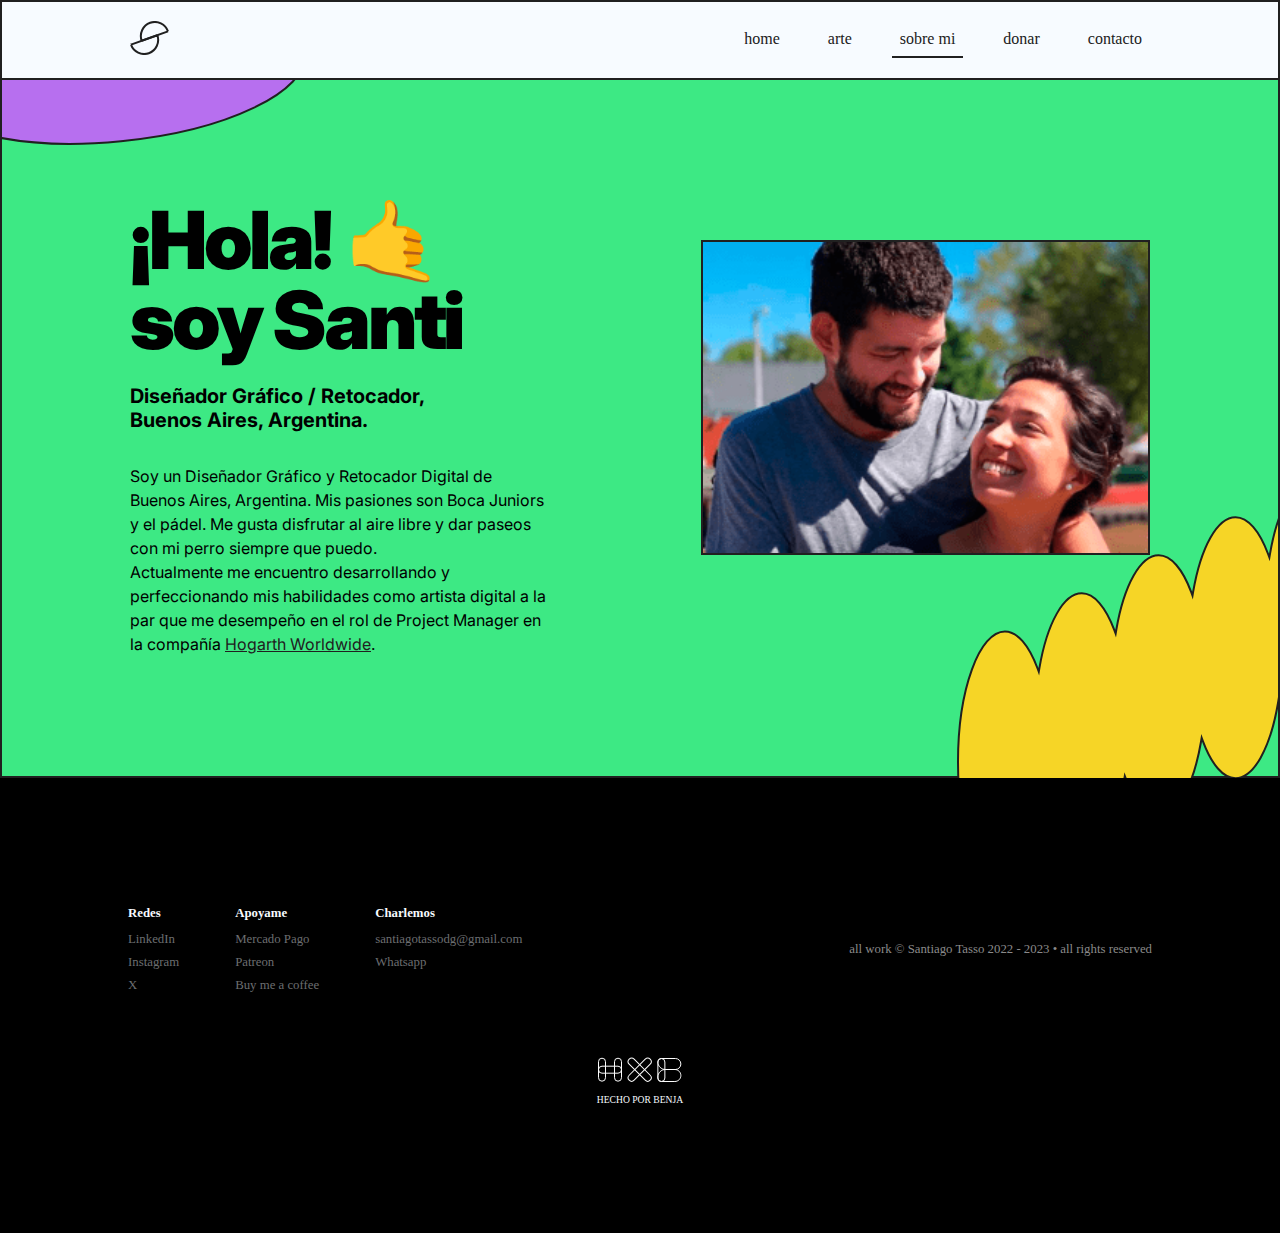
<file: pages/sobremi.html>
<!DOCTYPE html>
<html lang="es">
<head>
    <meta charset="UTF-8">
    <meta name="viewport" content="width=device-width, initial-scale=1.0">
   
    <link href="https://cdn.jsdelivr.net/npm/bootstrap@5.3.2/dist/css/bootstrap.min.css" rel="stylesheet" integrity="sha384-T3c6CoIi6uLrA9TneNEoa7RxnatzjcDSCmG1MXxSR1GAsXEV/Dwwykc2MPK8M2HN" crossorigin="anonymous">
   
    <link rel="stylesheet" href="../css/estilo.css">

    <link rel="preconnect" href="https://fonts.googleapis.com">
    <link rel="preconnect" href="https://fonts.gstatic.com" crossorigin>
    <link href="https://fonts.googleapis.com/css2?family=IBM+Plex+Mono:wght@500&family=Inter:wght@100;200;300;400;500;600;700;800;900&display=swap" rel="stylesheet">


    <title>Santi Tasso | Sobre mi</title>
    <meta name="description" content="Santiago es un diseñador gráfico y retocador argentino, fan de boca y campeón mundial ⭐⭐⭐. Conoce su historia.">
    <meta name="keywords" content=" Retoque digital, Diseñador">
    <link rel="shortcut icon" href="../images/favicon.ico" type="image/x-icon">
</head>
<body class="body-sobre-mi">
    <header class="header">
        <nav class="nav">
            <div class="nav__logo">
                <a href="../index.html">
                    <svg class="logo" width="39" height="34" viewBox="0 0 39 34" fill="none" xmlns="http://www.w3.org/2000/svg">
                        <path d="M38 10.3804C38 10.3805 38 10.3804 38 10.3804ZM38 10.3804C35.4187 3.04753 27.4299 -0.787247 20.1566 1.81524C12.8833 4.41773 9.0797 12.472 11.661 19.8049M38 10.3804L11.661 19.8049M11.661 19.8049C11.661 19.8049 11.661 19.8049 11.661 19.8049Z" stroke="#202020" stroke-width="2" stroke-linejoin="round"></path>
                        <path d="M1 23.6198C0.999997 23.6197 1.00001 23.6198 1 23.6198ZM1 23.6198C3.58133 30.9527 11.5701 34.7875 18.8434 32.185C26.1167 29.5825 29.9203 21.5282 27.339 14.1953M1 23.6198L27.339 14.1953M27.339 14.1953C27.339 14.1953 27.339 14.1953 27.339 14.1953Z" stroke="#202020" stroke-width="2" stroke-linejoin="round"></path>
                    </svg>
                </a>
            </div>
            <div class="nav__links">
                <a href="../index.html" class="nav__link">home</a>
                <a href="arte.html" class="nav__link">arte</a>
                <a href="sobremi.html" class="nav__link nav__link__selected">sobre mi</a>
                <a href="donar.html" class="nav__link">donar</a>
                <a href="contacto.html" class="nav__link">contacto</a>            
            </div>
            <div class="nav__menu--mobile" id="mobile-and-tablet-menu-button">
                <p id="menu-text">menú</p>
            </div>
        </nav>
    </header>

    <div class="menu-items" id="menu-items">
        <ul>
            <li>
                <a href="../index.html">home 
                    <svg width="16" height="16" viewBox="0 0 16 16" fill="none" xmlns="http://www.w3.org/2000/svg">
                        <path d="M4.66675 11.3337L11.3334 4.66699" stroke="#F7FBFF" stroke-width="2" stroke-linecap="round" stroke-linejoin="round"/>
                        <path d="M4.66675 4.66699H11.3334V11.3337" stroke="#F7FBFF" stroke-width="2" stroke-linecap="round" stroke-linejoin="round"/>
                    </svg>
                </a>
            </li>
            <li>
                <a href="arte.html">arte 
                    <svg width="16" height="16" viewBox="0 0 16 16" fill="none" xmlns="http://www.w3.org/2000/svg">
                        <path d="M4.66675 11.3337L11.3334 4.66699" stroke="#F7FBFF" stroke-width="2" stroke-linecap="round" stroke-linejoin="round"/>
                        <path d="M4.66675 4.66699H11.3334V11.3337" stroke="#F7FBFF" stroke-width="2" stroke-linecap="round" stroke-linejoin="round"/>
                    </svg>
                </a>
            </li>
            <li>
                <a href="sobremi.html">sobre mi 
                    <svg width="16" height="16" viewBox="0 0 16 16" fill="none" xmlns="http://www.w3.org/2000/svg">
                        <path d="M4.66675 11.3337L11.3334 4.66699" stroke="#F7FBFF" stroke-width="2" stroke-linecap="round" stroke-linejoin="round"/>
                        <path d="M4.66675 4.66699H11.3334V11.3337" stroke="#F7FBFF" stroke-width="2" stroke-linecap="round" stroke-linejoin="round"/>
                    </svg>
                </a>
            </li>
            <li>
                <a href="donar.html">donar 
                    <svg width="16" height="16" viewBox="0 0 16 16" fill="none" xmlns="http://www.w3.org/2000/svg">
                        <path d="M4.66675 11.3337L11.3334 4.66699" stroke="#F7FBFF" stroke-width="2" stroke-linecap="round" stroke-linejoin="round"/>
                        <path d="M4.66675 4.66699H11.3334V11.3337" stroke="#F7FBFF" stroke-width="2" stroke-linecap="round" stroke-linejoin="round"/>
                    </svg>
                </a>
            </li>
            <li>
                <a href="contacto.html">contacto 
                    <svg width="16" height="16" viewBox="0 0 16 16" fill="none" xmlns="http://www.w3.org/2000/svg">
                        <path d="M4.66675 11.3337L11.3334 4.66699" stroke="#F7FBFF" stroke-width="2" stroke-linecap="round" stroke-linejoin="round"/>
                        <path d="M4.66675 4.66699H11.3334V11.3337" stroke="#F7FBFF" stroke-width="2" stroke-linecap="round" stroke-linejoin="round"/>
                    </svg>
                </a>
            </li>
        </ul>
    </div>

    <main class="sobre-mi-main">
        <div class="sobre-mi-main__text-container">
            <h1>¡Hola! 🤙 <br> soy Santi</h1>
            <h2 class="subheading"> Diseñador Gráfico / Retocador, <br>Buenos Aires, Argentina.</h2>
            <p class="paragraph-left"> Soy un Diseñador Gráfico y Retocador Digital de Buenos Aires, Argentina. Mis pasiones son Boca Juniors y el pádel. Me gusta disfrutar al aire libre y dar paseos con mi perro siempre que puedo.</p>
            <p class="paragraph-left">Actualmente me encuentro desarrollando y perfeccionando mis habilidades como artista digital a la par que me desempeño en el rol de Project Manager en la compañía <a href="https://www.hogarth.com" target="_blank">Hogarth Worldwide</a>.</p> 
        </div>
        <div class="sobre-mi-main__photo-container">
            <img src="../images/sobre-mi/foto-santi.png" alt="Foto de Santiago Tasso con su pareja" class="sobre-mi-main__talent-photo">
        </div>
                   
        <div class="main-sobremi__svg-container-one">
            <svg class="sobre-mi-main__shape-one" width="384" height="145" viewBox="0 0 384 145" fill="none" xmlns="http://www.w3.org/2000/svg">
                <path d="M382.759 53.8667C383.663 63.1014 379.404 72.5296 370.643 81.7089C361.886 90.8853 348.718 99.7116 332.074 107.691C298.792 123.646 251.81 136.117 199.025 141.284C146.239 146.451 97.7304 143.326 61.9865 134.128C44.1103 129.527 29.4813 123.422 19.1102 116.118C8.73567 108.811 2.72906 100.388 1.82504 91.1533C0.921033 81.9185 5.18014 72.4904 13.9408 63.311C22.6987 54.1346 35.866 45.3083 52.5107 37.3291C85.7923 21.3743 132.774 8.90271 185.56 3.73592C238.346 -1.43086 286.854 1.69403 322.598 10.8924C340.474 15.4926 355.103 21.5982 365.474 28.9022C375.849 36.2086 381.855 44.6319 382.759 53.8667Z" fill="#B76FEF" stroke="#202020" stroke-width="2"/>
            </svg>
        </div>
                        
        <div class="main-sobremi__svg-container-two">
            <svg class="sobre-mi-main__shape-two" width="481" height="454" viewBox="0 0 481 454" fill="none" xmlns="http://www.w3.org/2000/svg">
                <path d="M387.952 75.9188L389.247 79.393L389.874 75.7386C393.696 53.469 399.722 34.698 407.137 21.5239C414.587 8.28663 423.257 1 432.266 1C438.488 1 444.541 4.45358 450.171 10.9853C455.798 17.5141 460.909 27.02 465.221 38.8539C473.842 62.5136 479.19 95.2674 479.19 131.5C479.19 167.732 473.835 200.486 465.211 224.145C460.898 235.979 455.785 245.485 450.159 252.014C444.531 258.546 438.481 262 432.266 262C426.145 262 420.185 258.644 414.628 252.294C409.073 245.945 404.01 236.696 399.712 225.169L398.417 221.695L397.789 225.35C393.968 247.619 387.942 266.39 380.527 279.564C373.076 292.802 364.407 300.088 355.398 300.088C349.276 300.088 343.316 296.733 337.759 290.382C332.204 284.033 327.142 274.785 322.844 263.258L321.548 259.784L320.921 263.438C317.099 285.708 311.073 304.479 303.658 317.653C296.208 330.89 287.538 338.177 278.529 338.177C272.408 338.177 266.448 334.822 260.891 328.471C255.336 322.122 250.273 312.874 245.975 301.347L244.68 297.873L244.052 301.527C240.231 323.797 234.205 342.568 226.79 355.742C219.34 368.979 210.67 376.266 201.661 376.266C195.54 376.266 189.579 372.91 184.022 366.56C178.467 360.211 173.405 350.962 169.107 339.435L167.811 335.961L167.184 339.616C163.362 361.885 157.336 380.656 149.921 393.83C142.471 407.068 133.801 414.354 124.792 414.354C118.671 414.354 112.711 410.999 107.154 404.648C101.599 398.299 96.5363 389.051 92.2382 377.524L90.9427 374.05L90.3156 377.704C86.494 399.974 80.468 418.745 73.0531 431.919C65.6026 445.156 56.9328 452.443 47.9239 452.443C41.7092 452.443 35.6591 448.99 30.0306 442.458C24.4048 435.929 19.2925 426.423 14.979 414.589C6.35502 390.929 1 358.175 1 321.943C1 285.711 6.35502 252.957 14.979 229.297C19.2925 217.463 24.4048 207.957 30.0306 201.429C35.6591 194.897 41.7092 191.443 47.9239 191.443C54.0451 191.443 60.0054 194.798 65.5624 201.149C71.1174 207.498 76.1799 216.747 80.478 228.273L81.7735 231.748L82.4006 228.093C86.2222 205.824 92.2482 187.053 99.6632 173.879C107.114 160.641 115.783 153.355 124.792 153.355C130.913 153.355 136.874 156.71 142.431 163.061C147.986 169.409 153.048 178.658 157.347 190.185L158.642 193.659L159.269 190.005C163.091 167.735 169.117 148.964 176.532 135.79C183.982 122.553 192.652 115.266 201.661 115.266C207.782 115.266 213.742 118.621 219.299 124.972C224.854 131.321 229.917 140.569 234.215 152.096L235.51 155.57L236.138 151.916C239.959 129.646 245.985 110.875 253.4 97.7012C260.851 84.464 269.52 77.1773 278.529 77.1773C284.65 77.1773 290.611 80.5324 296.168 86.8833C301.723 93.2321 306.785 102.481 311.083 114.007L312.379 117.482L313.006 113.827C316.828 91.5577 322.854 72.7866 330.269 59.6125C337.719 46.3753 346.389 39.0887 355.398 39.0887C361.519 39.0887 367.479 42.4437 373.036 48.7947C378.591 55.1435 383.654 64.3921 387.952 75.9188Z" fill="#F6D526" stroke="#202020" stroke-width="2"/>
            </svg>
        </div>
    </main>
    
    <footer class="footer">
        <div class="footer__section-one">
            <div class="footer__linkgroups">
                <div class="footer__linkgroup">
                    <p class="footer__grouptitle">Redes</p>
                    <a class="footer__link" href="https://www.linkedin.com/in/santiagotasso/?originalSubdomain=ar" target="_blank">LinkedIn</a>
                    <a class="footer__link" href="https://www.instagram.com/santiago_tasso_digital_art/?hl=es" target="_blank">Instagram</a>
                    <a class="footer__link" href="https://www.instagram.com/santiago_tasso_digital_art/?hl=es" target="_blank">X</a>
                </div>
                <div class="footer__linkgroup">
                    <p class="footer__grouptitle">Apoyame</p>
                    <a class="footer__link" href="#">Mercado Pago</a>
                    <a class="footer__link" href="#">Patreon</a>
                    <a class="footer__link" href="#">Buy me a coffee</a>
                </div>
                <div class="footer__linkgroup">
                    <p class="footer__grouptitle">Charlemos</p>
                    <p class="footer__link p-exception">santiagotassodg@gmail.com</p>
                    <a class="footer__link" href="https://wa.me/+5491140899176" target="_blank">Whatsapp</a>
                </div>
            </div>
            <div class="footer__legal">
                <p>all work © Santiago Tasso 2022 - 2023 • all rights reserved</p>
            </div>
        </div>
        <div class="footer__section-two">
            <a href="#">
                <svg width="84" height="25" viewBox="0 0 84 25" fill="none" xmlns="http://www.w3.org/2000/svg">
                    <rect x="0.5" y="1.2002" width="7" height="23" rx="3.5" stroke="#FDFDFD"/>
                    <rect x="16.5" y="1.2002" width="7" height="23" rx="3.5" stroke="#FDFDFD"/>
                    <rect x="49.7083" y="-0.292893" width="7" height="29.7" rx="3.5" transform="rotate(45 49.7083 -0.292893)" stroke="#FDFDFD"/>
                    <rect x="28.7071" y="4.65723" width="7" height="29.7" rx="3.5" transform="rotate(-45 28.7071 4.65723)" stroke="#FDFDFD"/>
                    <rect x="23.5" y="9.2002" width="7" height="23" rx="3.5" transform="rotate(90 23.5 9.2002)" stroke="#FDFDFD"/>
                    <rect x="59.87" y="1.5" width="7" height="23" rx="3.5" stroke="#FDFDFD"/>
                    <path d="M77.37 1.5C80.4076 1.5 82.87 3.96243 82.87 7C82.87 10.0376 80.4076 12.5 77.37 12.5L67.37 12.5C63.2279 12.5 59.87 9.14213 59.87 5C59.87 3.067 61.437 1.5 63.37 1.5L77.37 1.5Z" stroke="#FDFDFD"/>
                    <path d="M76.87 12.5C80.1837 12.5 82.87 15.1863 82.87 18.5C82.87 21.8137 80.1837 24.5 76.87 24.5L63.37 24.5C61.437 24.5 59.87 22.933 59.87 21L59.87 20C59.87 15.8579 63.2279 12.5 67.37 12.5L76.87 12.5Z" stroke="#FDFDFD"/>
                </svg>    
                <p class="text-center">HECHO POR BENJA</p>
            </a>
        </div>
    </footer>

    <script src="https://cdn.jsdelivr.net/npm/bootstrap@5.3.2/dist/js/bootstrap.bundle.min.js" integrity="sha384-C6RzsynM9kWDrMNeT87bh95OGNyZPhcTNXj1NW7RuBCsyN/o0jlpcV8Qyq46cDfL" crossorigin="anonymous"></script>
    <script src="../js/script.js"></script>
</body>
</html>
</file>
<file: css/estilo.css>
@charset "UTF-8";
/* Solid colors - for backgrounds or buttons 👇 */
/* Text colors - for text usage only 👇 */
/* Fonts 👇 */
/* Link hovers 👇 */
/* Border all 👇 */
/* --------------- End of variables --------------- */
/* MIXINX ZONE 👇👇👇 */
/*Mixin fonts start 👇*/
/*Mixin fonts end 👆*/
/*Mixin button start 👇*/
/*Mixin button end */
/* MIXINX ZONE 👆👆👆 */
/* Solid colors - for backgrounds or buttons 👇 */
/* Text colors - for text usage only 👇 */
/* Fonts 👇 */
/* Link hovers 👇 */
/* Border all 👇 */
/* --------------- End of variables --------------- */
/* MIXINX ZONE 👇👇👇 */
/*Mixin fonts start 👇*/
/*Mixin fonts end 👆*/
/*Mixin button start 👇*/
/*Mixin button end */
/* MIXINX ZONE 👆👆👆 */
.main-hero {
  height: 80vh;
  margin-top: 80px;
  display: grid;
  grid-template-columns: 1fr 1fr 1.5fr;
  grid-template-rows: 1.25fr 1fr;
  gap: 2px;
  grid-auto-flow: row;
  grid-template-areas: "arte donar contacto" "sobre-mi donar contacto";
  padding: 0 2px 2px 2px;
  overflow: hidden;
  background-color: #202020;
}
@media screen and (max-width: 800px) {
  .main-hero {
    grid-template-columns: 0.5fr 0.5fr 0.5fr 1fr;
    grid-template-rows: 1fr 1.25fr 1.25fr;
    gap: 2px;
    grid-template-areas: "arte arte arte sobre-mi" "camaleon camaleon donar donar" "contacto contacto contacto contacto";
  }
}
@media screen and (max-width: 576px) {
  .main-hero {
    margin-top: 64px;
    grid-template-columns: repeat(6, 0.5fr);
    grid-template-rows: 1fr 1.25fr 1fr;
    gap: 2px;
    grid-template-areas: "arte arte arte sobre-mi sobre-mi sobre-mi" "camaleon camaleon donar donar donar donar" "contacto contacto contacto contacto contacto contacto";
  }
}

.main__link {
  color: #202020;
  text-decoration: none;
  font-size: 2rem;
  display: none;
  font-family: "Inter", sans-serif;
  line-height: 2rem;
  transition: all 400ms ease-in-out;
}
@media screen and (max-width: 800px) {
  .main__link {
    display: flex;
    font-size: 1.2rem;
    line-height: 1.5rem;
  }
}

.camaleon {
  display: none;
  grid-area: camaleon;
  background-image: url(../images/home/home__camaleon-surf.png);
  background-size: cover;
  background-position: center;
}
@media screen and (max-width: 800px) {
  .camaleon {
    display: flex;
  }
}

.arte {
  background-size: cover;
  background-position: center;
  display: flex;
  justify-content: center;
  align-items: center;
  text-align: center;
  grid-area: arte;
  background-image: url(../images/home/home__crustaceo-casco.png);
}
@media screen and (max-width: 800px) {
  .arte {
    background-image: none;
  }
}
@media screen and (max-width: 800px) {
  .arte {
    background-color: #3DE984;
  }
}
.arte:hover {
  background-image: none;
  background-color: #3DE984;
}
.arte:hover .main__link {
  display: flex;
}

.sobre-mi {
  background-size: cover;
  background-position: center;
  display: flex;
  justify-content: center;
  align-items: center;
  text-align: center;
  grid-area: sobre-mi;
  background-image: url(../images/home/home__tiburon-pirata.png);
}
@media screen and (max-width: 800px) {
  .sobre-mi {
    background-image: none;
  }
}
@media screen and (max-width: 800px) {
  .sobre-mi {
    background-color: #C072FE;
  }
}
.sobre-mi:hover {
  background-image: none;
  background-color: #C072FE;
}
.sobre-mi:hover .main__link {
  display: flex;
}

.donar {
  background-size: cover;
  background-position: center;
  display: flex;
  justify-content: center;
  align-items: center;
  text-align: center;
  grid-area: donar;
  background-image: url(../images/home/home__pajaro-arma.png);
}
@media screen and (max-width: 800px) {
  .donar {
    background-image: none;
  }
}
@media screen and (max-width: 800px) {
  .donar {
    background-color: #B28C7B;
  }
}
.donar:hover {
  background-image: none;
  background-color: #B28C7B;
}
.donar:hover .main__link {
  display: flex;
}

.contacto {
  background-size: cover;
  background-position: center;
  display: flex;
  justify-content: center;
  align-items: center;
  text-align: center;
  grid-area: contacto;
  background-image: url(../images/home/home__camaleon-surf.png);
}
@media screen and (max-width: 800px) {
  .contacto {
    background-image: none;
  }
}
@media screen and (max-width: 800px) {
  .contacto {
    background-color: #F6D526;
  }
}
.contacto:hover {
  background-image: none;
  background-color: #F6D526;
}
.contacto:hover .main__link {
  display: flex;
}

/* Solid colors - for backgrounds or buttons 👇 */
/* Text colors - for text usage only 👇 */
/* Fonts 👇 */
/* Link hovers 👇 */
/* Border all 👇 */
/* --------------- End of variables --------------- */
/* MIXINX ZONE 👇👇👇 */
/*Mixin fonts start 👇*/
/*Mixin fonts end 👆*/
/*Mixin button start 👇*/
/*Mixin button end */
/* MIXINX ZONE 👆👆👆 */
#ancla {
  position: absolute;
  top: 0;
  visibility: hidden;
}

.main {
  border-radius: 0;
  -webkit-border-radius: 0;
  -moz-border-radius: 0;
  -o-border-radius: 0;
  max-width: 100vw;
  width: 100%;
  margin: 80px 0 0 0;
  border: 2px #202020 solid;
  border-top: none;
  padding: 120px 128px;
  overflow-x: hidden;
}
@media screen and (max-width: 800px) {
  .main {
    max-width: 100vw;
    width: 100%;
    margin: 80px 0 0 0;
    border: 2px #202020 solid;
    border-top: none;
    padding: 72px 40px;
    overflow-x: hidden;
  }
}
@media screen and (max-width: 576px) {
  .main {
    max-width: 100vw;
    width: 100%;
    margin: 64px 0 0 0;
    border: 2px #202020 solid;
    border-top: none;
    padding: 56px 32px;
    overflow-x: hidden;
  }
}
@media screen and (min-width: 1600px) {
  .main {
    max-width: 100vw;
    width: 100%;
    margin: 80px 0 0 0;
    border: 2px solid #202020;
    border-top: none;
    padding: 120px 192px;
  }
}
.main .h1-left {
  font-family: "Inter", sans-serif;
  font-size: 5rem;
  line-height: 5rem;
  letter-spacing: -0.2rem;
  font-weight: 900;
  margin-bottom: 24px;
}
@media screen and (max-width: 768px) {
  .main .h1-left {
    font-size: 4rem;
    line-height: 4rem;
  }
}
@media screen and (max-width: 576px) {
  .main .h1-left {
    font-size: 3rem;
    line-height: 3rem;
    text-align: center;
  }
}
@media screen and (max-width: 576px) {
  .main .h1-left {
    text-align: left;
  }
}
.main .paragraph-left {
  font-family: "Inter", sans-serif;
  font-size: 1rem;
  line-height: 1.5rem;
  max-width: 42ch;
}
@media screen and (max-width: 576px) {
  .main .paragraph-left {
    max-width: 28ch;
  }
}
.main .masonry-grid {
  width: 100%;
  display: flex;
  gap: 16px;
  margin: 0 auto;
  margin-top: 48px;
}
@media screen and (max-width: 600px) {
  .main .masonry-grid {
    flex-direction: column;
  }
}
.main .masonry-grid .masonry-grid__column {
  width: 33.3333333333%;
  display: flex;
  flex-direction: column;
  gap: 16px;
}
@media screen and (max-width: 600px) {
  .main .masonry-grid .masonry-grid__column {
    width: 100%;
  }
}
.main .masonry-grid .masonry-grid__photo img {
  width: 100%;
  height: 100%;
  object-fit: cover;
  border: 2px solid black;
}
.main .scrim {
  background: linear-gradient(to top, #F7FBFF, rgba(247, 251, 255, 0));
  width: 100%;
  height: 200px;
  position: relative;
  z-index: 2;
  margin-top: -180px;
}
.main .button-primary {
  border: none;
  display: flex;
  margin: 0 auto;
  /*a {
      @include button-primary-text;
  }*/
}
.main .button-primary a {
  font-family: "Inter", sans-serif;
  font-weight: 600;
  font-size: 1rem;
  line-height: 1.5rem;
  color: #F7FBFF;
  text-decoration: none;
  display: flex;
  justify-content: center;
  align-items: center;
  gap: 4px;
  background-color: #202020;
  padding: 16px 20px;
  transition: all 400ms ease-in-out;
}
.main .button-primary a:hover {
  background-color: #6977F9;
}
.main .button-margin {
  margin-top: 48px;
}

.main-arte__svg-container {
  z-index: -1;
  position: absolute;
  overflow: hidden;
  top: 100px;
  right: 2px;
}
@media screen and (max-width: 800px) {
  .main-arte__svg-container {
    top: 80px;
  }
}
@media screen and (max-width: 576px) {
  .main-arte__svg-container {
    top: 40px;
  }
}
.main-arte__svg-container .arte-shape {
  position: relative;
  right: -60px;
}
@media screen and (max-width: 800px) {
  .main-arte__svg-container .arte-shape {
    transform: scale(0.74);
    right: -80px;
  }
  .main-arte__svg-container .arte-shape path {
    stroke-width: 2.7027027027px;
  }
}
@media screen and (max-width: 576px) {
  .main-arte__svg-container .arte-shape {
    transform: scale(0.6);
    right: -120px;
  }
  .main-arte__svg-container .arte-shape path {
    stroke-width: 3.3333333333px;
  }
}
@media screen and (max-width: 460px) {
  .main-arte__svg-container .arte-shape {
    transform: scale(0.6);
    right: -190px;
  }
  .main-arte__svg-container .arte-shape path {
    stroke-width: 3.3333333333px;
  }
}

/*
.arte-shape{
    position: absolute;
    right: -40px;
    top: 102px;
    z-index:-1;
    @media screen and (max-width:800px) {
        transform: scale(0.7);
        right: -100px;
        top: 72px;
        path {
            stroke-width: calc(2px / 0.7);
        }

    }

    @media screen and (max-width:576px) {
        transform: scale(0.6);
        right: -100px;
        top: 42px;
        path {
            stroke-width: calc(2px / 0.6);
        }

    }
}

*/
/* Solid colors - for backgrounds or buttons 👇 */
/* Text colors - for text usage only 👇 */
/* Fonts 👇 */
/* Link hovers 👇 */
/* Border all 👇 */
/* --------------- End of variables --------------- */
/* MIXINX ZONE 👇👇👇 */
/*Mixin fonts start 👇*/
/*Mixin fonts end 👆*/
/*Mixin button start 👇*/
/*Mixin button end */
/* MIXINX ZONE 👆👆👆 */
.sobre-mi-main {
  border-radius: 0;
  -webkit-border-radius: 0;
  -moz-border-radius: 0;
  -o-border-radius: 0;
  max-width: 100vw;
  width: 100%;
  margin: 80px 0 0 0;
  border: 2px #202020 solid;
  border-top: none;
  padding: 120px 128px;
  overflow-x: hidden;
  display: flex;
  flex-direction: row;
  justify-content: space-between;
  gap: 16px;
  flex-wrap: nowrap;
  background-color: #3DE984;
}
@media screen and (max-width: 800px) {
  .sobre-mi-main {
    max-width: 100vw;
    width: 100%;
    margin: 80px 0 0 0;
    border: 2px #202020 solid;
    border-top: none;
    padding: 72px 40px;
    overflow-x: hidden;
  }
}
@media screen and (max-width: 576px) {
  .sobre-mi-main {
    max-width: 100vw;
    width: 100%;
    margin: 64px 0 0 0;
    border: 2px #202020 solid;
    border-top: none;
    padding: 56px 32px;
    overflow-x: hidden;
  }
}
@media screen and (min-width: 1600px) {
  .sobre-mi-main {
    max-width: 100vw;
    width: 100%;
    margin: 80px 0 0 0;
    border: 2px solid #202020;
    border-top: none;
    padding: 120px 192px;
  }
}
@media screen and (max-width: 900px) {
  .sobre-mi-main {
    flex-direction: column;
  }
}
.sobre-mi-main h1 {
  font-family: "Inter", sans-serif;
  font-size: 5rem;
  line-height: 5rem;
  letter-spacing: -0.2rem;
  font-weight: 900;
  margin-bottom: 24px;
  z-index: 2;
}
@media screen and (max-width: 768px) {
  .sobre-mi-main h1 {
    font-size: 4rem;
    line-height: 4rem;
  }
}
@media screen and (max-width: 576px) {
  .sobre-mi-main h1 {
    font-size: 3rem;
    line-height: 3rem;
    text-align: center;
  }
}
@media screen and (max-width: 900px) {
  .sobre-mi-main h1 {
    text-align: center;
  }
}
.sobre-mi-main .subheading {
  font-family: "Inter", sans-serif;
  font-size: 1.25rem;
  line-height: 1.5rem;
  font-weight: 700;
  margin-bottom: 32px;
  z-index: 2;
}
@media screen and (max-width: 576px) {
  .sobre-mi-main .subheading {
    font-size: 1rem;
    line-height: 1.5rem;
    text-align: center;
  }
}
@media screen and (max-width: 900px) {
  .sobre-mi-main .subheading {
    text-align: center;
  }
}
.sobre-mi-main .paragraph-left {
  font-family: "Inter", sans-serif;
  font-size: 1rem;
  line-height: 1.5rem;
  max-width: 42ch;
  z-index: 2;
}
.sobre-mi-main .paragraph-left a {
  color: #202020;
}
.sobre-mi-main .paragraph-left a:hover {
  color: #6977F9;
}
@media screen and (max-width: 900px) {
  .sobre-mi-main .paragraph-left {
    text-align: center;
    margin-left: auto;
    margin-right: auto;
  }
}
.sobre-mi-main .sobre-mi-main__textcontainer {
  width: 50%;
  max-width: 50%;
}
@media screen and (max-width: 900px) {
  .sobre-mi-main .sobre-mi-main__textcontainer {
    width: 100%;
  }
}
.sobre-mi-main .sobre-mi-main__photo-container {
  display: flex;
  height: fit-content;
  width: 44%;
  margin-top: 40px;
  justify-self: flex-end;
  align-items: flex-end;
}
@media screen and (max-width: 900px) {
  .sobre-mi-main .sobre-mi-main__photo-container {
    width: 100%;
  }
}
.sobre-mi-main .sobre-mi-main__photo-container .sobre-mi-main__talent-photo {
  max-width: 450px;
  width: 100%;
  height: auto;
  padding: 0;
  margin: 0 auto;
  margin-right: 0;
  border: 2px #202020 solid;
  position: relative;
  z-index: 2;
}
@media screen and (max-width: 900px) {
  .sobre-mi-main .sobre-mi-main__photo-container .sobre-mi-main__talent-photo {
    max-width: 100%;
  }
}

.main-sobremi__svg-container-one {
  z-index: -1;
  position: absolute;
  overflow: hidden;
  z-index: 1;
  max-width: 98vw;
  top: 0;
  left: 2px;
}
.main-sobremi__svg-container-one .sobre-mi-main__shape-one {
  position: relative;
  left: -80px;
}
@media screen and (max-width: 1000px) {
  .main-sobremi__svg-container-one .sobre-mi-main__shape-one {
    transform: scale(0.7);
    left: -120px;
  }
  .main-sobremi__svg-container-one .sobre-mi-main__shape-one path {
    stroke-width: 2px;
  }
}

.main-sobremi__svg-container-two {
  z-index: -1;
  position: absolute;
  overflow: hidden;
  z-index: 1;
  bottom: 2px;
  right: 2px;
  max-width: 98vw;
}
@media screen and (max-width: 800px) {
  .main-sobremi__svg-container-two {
    bottom: -320px;
  }
}
.main-sobremi__svg-container-two .sobre-mi-main__shape-two {
  position: relative;
  right: -160px;
  z-index: 1;
}
@media screen and (max-width: 900px) {
  .main-sobremi__svg-container-two .sobre-mi-main__shape-two {
    right: -320px;
  }
}
@media screen and (max-width: 800px) {
  .main-sobremi__svg-container-two .sobre-mi-main__shape-two {
    right: -200px;
  }
}

.body-sobre-mi {
  background-color: #F7FBFF;
}

/* Solid colors - for backgrounds or buttons 👇 */
/* Text colors - for text usage only 👇 */
/* Fonts 👇 */
/* Link hovers 👇 */
/* Border all 👇 */
/* --------------- End of variables --------------- */
/* MIXINX ZONE 👇👇👇 */
/*Mixin fonts start 👇*/
/*Mixin fonts end 👆*/
/*Mixin button start 👇*/
/*Mixin button end */
/* MIXINX ZONE 👆👆👆 */
.donar-main {
  border-radius: 0;
  -webkit-border-radius: 0;
  -moz-border-radius: 0;
  -o-border-radius: 0;
  max-width: 100vw;
  width: 100%;
  margin: 80px 0 0 0;
  border: 2px #202020 solid;
  border-top: none;
  padding: 120px 128px;
  overflow-x: hidden;
}
@media screen and (max-width: 800px) {
  .donar-main {
    max-width: 100vw;
    width: 100%;
    margin: 80px 0 0 0;
    border: 2px #202020 solid;
    border-top: none;
    padding: 72px 40px;
    overflow-x: hidden;
  }
}
@media screen and (max-width: 576px) {
  .donar-main {
    max-width: 100vw;
    width: 100%;
    margin: 64px 0 0 0;
    border: 2px #202020 solid;
    border-top: none;
    padding: 56px 32px;
    overflow-x: hidden;
  }
}
@media screen and (min-width: 1600px) {
  .donar-main {
    max-width: 100vw;
    width: 100%;
    margin: 80px 0 0 0;
    border: 2px solid #202020;
    border-top: none;
    padding: 120px 192px;
  }
}
.donar-main .donar-main__title {
  display: flex;
  flex-direction: column;
}
.donar-main .donar-main__title .donar-main__h1 {
  font-family: "Inter", sans-serif;
  font-size: 5rem;
  line-height: 5rem;
  letter-spacing: -0.2rem;
  font-weight: 900;
  margin-bottom: 24px;
  order: 2;
  margin-bottom: 0;
}
@media screen and (max-width: 768px) {
  .donar-main .donar-main__title .donar-main__h1 {
    font-size: 4rem;
    line-height: 4rem;
  }
}
@media screen and (max-width: 576px) {
  .donar-main .donar-main__title .donar-main__h1 {
    font-size: 3rem;
    line-height: 3rem;
    text-align: center;
  }
}
.donar-main .donar-main__title .donar-main__subheading {
  font-family: "Inter", sans-serif;
  font-size: 1.25rem;
  line-height: 1.5rem;
  font-weight: 700;
  order: 1;
  margin-bottom: 16px;
  line-height: 1rem;
}
@media screen and (max-width: 576px) {
  .donar-main .donar-main__title .donar-main__subheading {
    font-size: 1rem;
    line-height: 1.5rem;
    text-align: center;
  }
}
.donar-main .donar-main__mp-link {
  width: auto;
  display: flex;
  justify-content: center;
  align-content: center;
  margin-top: 32px;
}
.donar-main .donar-main__mp-link .donar-main__link-content {
  display: flex;
  gap: 16px;
  padding: 24px;
  background-color: #D8DCE0;
  justify-items: center;
  align-items: center;
}
.donar-main .donar-main__mp-link .donar-main__link-content .donar-main__alias {
  font-family: "IBM Plex Mono", monospace;
  color: #6C6E70;
  font-weight: 500;
  font-size: 1rem;
  letter-spacing: 0.1rem;
  margin: auto;
}
.donar-main .donar-main__mp-link .donar-main__link-content .donar-main__icon {
  stroke: #6C6E70;
}
.donar-main .button-group {
  margin: 0 auto;
  margin-top: 32px;
  display: flex;
  flex-wrap: wrap;
  width: fit-content;
  justify-content: center;
  gap: 16px;
}
.donar-main .button-group .button-primary {
  border: none;
  display: flex;
}
.donar-main .button-group .button-primary a {
  font-family: "Inter", sans-serif;
  font-weight: 600;
  font-size: 1rem;
  line-height: 1.5rem;
  color: #F7FBFF;
  text-decoration: none;
  display: flex;
  justify-content: center;
  align-items: center;
  gap: 4px;
  background-color: #202020;
  padding: 16px 20px;
  transition: all 400ms ease-in-out;
}
.donar-main .button-group .button-primary a:hover {
  background-color: #6977F9;
}
.donar-main .donar-main__imgs {
  display: flex;
  position: relative;
  left: -64px;
  top: 32px;
  width: 100%;
  margin-bottom: 32px;
  justify-content: flex-start;
}
@media screen and (max-width: 800px) {
  .donar-main .donar-main__imgs {
    left: auto;
    right: auto;
    justify-content: center;
    top: 64px;
    margin-bottom: 64px;
  }
}
@media screen and (max-width: 576px) {
  .donar-main .donar-main__imgs {
    margin: 0 auto;
    left: auto;
    right: auto;
    justify-content: center;
    top: 64px;
    margin-bottom: 64px;
    width: 80%;
  }
}
.donar-main .donar-main__imgs .donar-main__img {
  width: 480px;
  z-index: -1;
}
@media screen and (max-width: 800px) {
  .donar-main .donar-main__imgs .donar-main__img {
    width: 400px;
    margin: 0 auto;
    order: 2;
  }
}
@media screen and (max-width: 576px) {
  .donar-main .donar-main__imgs .donar-main__img {
    width: 320px;
    margin: 0 auto;
    order: 2;
    max-width: 100%;
  }
}
.donar-main .donar-main__imgs svg {
  position: absolute;
  z-index: -2;
  width: 320px;
  left: 47.0588235294px;
  top: -16px;
  animation: rotate 12s linear infinite;
}
@media screen and (max-width: 800px) {
  .donar-main .donar-main__imgs svg {
    width: 220px;
    left: auto;
    right: auto;
    position: absolute;
    top: -60px;
  }
  .donar-main .donar-main__imgs svg path {
    stroke-width: 2px;
  }
}
@media screen and (max-width: 576px) {
  .donar-main .donar-main__imgs svg {
    height: 60%;
    left: auto;
    right: auto;
    position: absolute;
    top: -20px;
  }
  .donar-main .donar-main__imgs svg path {
    stroke-width: 2px;
  }
}

@keyframes rotate {
  0% {
    transform: rotate(0deg);
  }
  100% {
    transform: rotate(360deg);
  }
}
#icono-copiar {
  cursor: pointer;
}

/* Solid colors - for backgrounds or buttons 👇 */
/* Text colors - for text usage only 👇 */
/* Fonts 👇 */
/* Link hovers 👇 */
/* Border all 👇 */
/* --------------- End of variables --------------- */
/* MIXINX ZONE 👇👇👇 */
/*Mixin fonts start 👇*/
/*Mixin fonts end 👆*/
/*Mixin button start 👇*/
/*Mixin button end */
/* MIXINX ZONE 👆👆👆 */
.checked {
  display: flex;
  width: 8px;
  height: 8px;
  background-color: none;
  position: relative;
  left: -14px;
  z-index: -1;
  transform: scale(1, 1);
  transition: all 400ms ease-in-out;
}

.contacto-main {
  border-radius: 0;
  -webkit-border-radius: 0;
  -moz-border-radius: 0;
  -o-border-radius: 0;
  max-width: 100vw;
  width: 100%;
  margin: 80px 0 0 0;
  border: 2px #202020 solid;
  border-top: none;
  padding: 120px 128px;
  overflow-x: hidden;
}
@media screen and (max-width: 800px) {
  .contacto-main {
    max-width: 100vw;
    width: 100%;
    margin: 80px 0 0 0;
    border: 2px #202020 solid;
    border-top: none;
    padding: 72px 40px;
    overflow-x: hidden;
  }
}
@media screen and (max-width: 576px) {
  .contacto-main {
    max-width: 100vw;
    width: 100%;
    margin: 64px 0 0 0;
    border: 2px #202020 solid;
    border-top: none;
    padding: 56px 32px;
    overflow-x: hidden;
  }
}
@media screen and (min-width: 1600px) {
  .contacto-main {
    max-width: 100vw;
    width: 100%;
    margin: 80px 0 0 0;
    border: 2px solid #202020;
    border-top: none;
    padding: 120px 192px;
  }
}
.contacto-main .contacto-main__title {
  display: flex;
  flex-direction: column;
  text-align: center;
}
.contacto-main .contacto-main__title .contacto-main__h1 {
  font-family: "Inter", sans-serif;
  font-size: 5rem;
  line-height: 5rem;
  letter-spacing: -0.2rem;
  font-weight: 900;
  margin-bottom: 24px;
  order: 2;
  margin-bottom: 0;
}
@media screen and (max-width: 768px) {
  .contacto-main .contacto-main__title .contacto-main__h1 {
    font-size: 4rem;
    line-height: 4rem;
  }
}
@media screen and (max-width: 576px) {
  .contacto-main .contacto-main__title .contacto-main__h1 {
    font-size: 3rem;
    line-height: 3rem;
    text-align: center;
  }
}
.contacto-main .contacto-main__title .contacto-main__h2 {
  font-family: "Inter", sans-serif;
  font-size: 1.25rem;
  line-height: 1.5rem;
  font-weight: 700;
  order: 1;
  margin-bottom: 16px;
  line-height: 1rem;
}
@media screen and (max-width: 576px) {
  .contacto-main .contacto-main__title .contacto-main__h2 {
    font-size: 1rem;
    line-height: 1.5rem;
    text-align: center;
  }
}
.contacto-main .form {
  margin: 0 auto;
  width: 60%;
  margin-top: 64px;
  display: flex;
  flex-direction: column;
  gap: 16px;
}
@media screen and (max-width: 800px) {
  .contacto-main .form {
    width: 90%;
  }
}
@media screen and (max-width: 576px) {
  .contacto-main .form {
    width: 100%;
  }
}
.contacto-main .form .form__input-row {
  display: flex;
  justify-content: space-between;
  gap: 16px;
}
@media screen and (max-width: 576px) {
  .contacto-main .form .form__input-row {
    flex-direction: column;
  }
}
.contacto-main .form .form__input-row .form__cell-container {
  width: 100%;
}
.contacto-main .form .form__input-row .form__cell-container label {
  display: none;
}
.contacto-main .form .form__input-row .form__cell-container .form__cell, .contacto-main .form .form__input-row .form__cell-container .form__cell:focus {
  display: flex;
  width: 100%;
  margin: 0;
  padding: 0;
  border: none;
  background-color: #F7FBFF;
  border-bottom: 2px #202020 solid;
  padding: 8px;
  font-family: "IBM Plex Mono", monospace;
  border-radius: 0;
  -webkit-border-radius: 0;
  -moz-border-radius: 0;
  -o-border-radius: 0;
}
.contacto-main .form .form__input-row .form__cell-container .form__cell:focus {
  border-color: #6977F9;
  outline: none;
}
.contacto-main .form label {
  display: none;
}
.contacto-main .form .form__text-area {
  width: 100%;
  padding: 8px;
  border: 2px #202020 solid;
  background-color: #F7FBFF;
  font-family: "IBM Plex Mono", monospace;
  color: #6C6E70;
}
.contacto-main .form .form__text-area:focus {
  border-color: #6977F9;
  outline: none;
}
.contacto-main .form .form__subscribe {
  color: #202020;
  display: flex;
  justify-content: flex-start;
  align-items: center;
  gap: 2px;
}
.contacto-main .form .form__subscribe .form__checkbox {
  appearance: none;
  -webkit-appearance: none;
  -moz-appearance: none;
  width: 16px;
  height: 16px;
  border: 2px #202020 solid;
  cursor: pointer;
}
.contacto-main .form .form__subscribe .form__checkbox:checked + .checked {
  display: inline-block;
  background-color: #6977F9;
  position: relative;
  left: -14px;
  transform: scale(1.2, 1.2);
}
.contacto-main .form .form__checkbox-text {
  display: inline;
  font-family: "Inter", sans-serif;
  font-size: 0.8rem;
}
.contacto-main .form .button-primary {
  border: none;
  display: flex;
  font-family: "Inter", sans-serif;
  font-weight: 600;
  font-size: 1rem;
  line-height: 1.5rem;
  color: #F7FBFF;
  text-decoration: none;
  display: flex;
  justify-content: center;
  align-items: center;
  gap: 4px;
  background-color: #202020;
  padding: 16px 20px;
  transition: all 400ms ease-in-out;
  width: 100%;
}
.contacto-main .form .button-primary:hover {
  background-color: #6977F9;
}
.contacto-main .form input::placeholder, .contacto-main .form textarea::placeholder {
  color: #d1d1d1;
}

.contacto-main__svg-container-one {
  z-index: -1;
  position: absolute;
  overflow: hidden;
  max-width: 98vw;
  top: 100px;
  right: 2px;
}
@media screen and (max-width: 800px) {
  .contacto-main__svg-container-one {
    top: 60px;
  }
}
@media screen and (max-width: 576px) {
  .contacto-main__svg-container-one {
    top: -10px;
  }
}
.contacto-main__svg-container-one .svg-contacto-one {
  position: relative;
  right: -100px;
}
@media screen and (max-width: 800px) {
  .contacto-main__svg-container-one .svg-contacto-one {
    right: -120px;
    transform: scale(0.6);
  }
  .contacto-main__svg-container-one .svg-contacto-one path {
    stroke-width: 3.3333333333px;
  }
}
@media screen and (max-width: 576px) {
  .contacto-main__svg-container-one .svg-contacto-one {
    right: -160px;
    transform: scale(0.4);
  }
  .contacto-main__svg-container-one .svg-contacto-one path {
    stroke-width: 5px;
  }
}

.contacto-main__svg-container-two {
  z-index: -1;
  position: absolute;
  overflow: hidden;
  max-width: 98vw;
  left: 2px;
  bottom: -460px;
}
@media screen and (max-width: 800px) {
  .contacto-main__svg-container-two {
    bottom: -360px;
  }
}
@media screen and (max-width: 576px) {
  .contacto-main__svg-container-two {
    bottom: -340px;
  }
}
.contacto-main__svg-container-two .svg-contacto-two {
  position: relative;
  left: -120px;
}
@media screen and (max-width: 800px) {
  .contacto-main__svg-container-two .svg-contacto-two {
    left: -130px;
    transform: scale(0.6);
  }
  .contacto-main__svg-container-two .svg-contacto-two path {
    stroke-width: 3.3333333333px;
  }
}
@media screen and (max-width: 576px) {
  .contacto-main__svg-container-two .svg-contacto-two {
    left: -180px;
    transform: scale(0.4);
  }
  .contacto-main__svg-container-two .svg-contacto-two path {
    stroke-width: 5px;
  }
}

/* Solid colors - for backgrounds or buttons 👇 */
/* Text colors - for text usage only 👇 */
/* Fonts 👇 */
/* Link hovers 👇 */
/* Border all 👇 */
/* --------------- End of variables --------------- */
/* MIXINX ZONE 👇👇👇 */
/*Mixin fonts start 👇*/
/*Mixin fonts end 👆*/
/*Mixin button start 👇*/
/*Mixin button end */
/* MIXINX ZONE 👆👆👆 */
.footer {
  background-color: #000000;
  color: #F7FBFF;
  padding: 128px;
  display: flex;
  flex-wrap: wrap;
  justify-content: center;
  align-items: center;
  gap: 64px;
  position: relative;
  z-index: 2;
}
@media screen and (max-width: 800px) {
  .footer {
    padding: 64px 40px;
  }
}
.footer .footer__section-one {
  display: flex;
  width: 100%;
  justify-content: space-between;
}
@media screen and (max-width: 800px) {
  .footer .footer__section-one {
    flex-direction: column;
    gap: 64px;
  }
}
.footer .footer__section-one .footer__linkgroups {
  justify-content: flex-start;
  display: flex;
  flex-wrap: wrap;
  gap: 56px;
}
@media screen and (max-width: 800px) {
  .footer .footer__section-one .footer__linkgroups {
    justify-content: center;
  }
}
@media screen and (max-width: 576px) {
  .footer .footer__section-one .footer__linkgroups {
    justify-content: center;
    flex-direction: column;
    width: 100%;
    align-items: center;
  }
}
.footer .footer__section-one .footer__linkgroups .footer__linkgroup {
  display: flex;
  flex-direction: column;
  gap: 8px;
}
@media screen and (max-width: 576px) {
  .footer .footer__section-one .footer__linkgroups .footer__linkgroup {
    justify-content: center;
    flex-direction: column;
    width: 100%;
    align-items: center;
  }
}
.footer .footer__section-one .footer__linkgroups .footer__linkgroup .footer__grouptitle {
  font-size: 0.8rem;
  font-weight: 700;
  margin-bottom: 0.2rem;
}
.footer .footer__section-one .footer__linkgroups .footer__linkgroup .footer__link {
  font-size: 0.8rem;
  text-decoration: none;
  color: #6C6E70;
  transition: all 400ms ease-in-out;
}
.footer .footer__section-one .footer__linkgroups .footer__linkgroup .footer__link:hover {
  color: #F7FBFF;
  text-decoration: underline;
}
.footer .footer__section-one .footer__linkgroups .footer__linkgroup .p-exception {
  margin-bottom: 0px;
}
.footer .footer__section-one .footer__linkgroups .footer__linkgroup .p-exception:hover {
  text-decoration: none;
  color: #6C6E70;
}
.footer .footer__legal {
  justify-self: center;
  align-self: center;
  color: #8a8a8a;
  font-size: 0.8rem;
  text-align: center;
}
@media screen and (max-width: 576px) {
  .footer .footer__legal {
    max-width: 20ch;
    text-align: center;
  }
}

.footer__section-two {
  width: 100%;
  display: flex;
  align-content: center;
  justify-content: center;
  align-items: center;
}
.footer__section-two a {
  text-decoration: none;
  text-align: center;
}
.footer__section-two a p {
  font-size: 0.6rem;
  text-decoration: none;
  color: #F7FBFF;
  margin-top: 8px;
}

/* Solid colors - for backgrounds or buttons 👇 */
/* Text colors - for text usage only 👇 */
/* Fonts 👇 */
/* Link hovers 👇 */
/* Border all 👇 */
/* --------------- End of variables --------------- */
/* MIXINX ZONE 👇👇👇 */
/*Mixin fonts start 👇*/
/*Mixin fonts end 👆*/
/*Mixin button start 👇*/
/*Mixin button end */
/* MIXINX ZONE 👆👆👆 */
.nav {
  display: flex;
  justify-content: space-between;
  align-items: center;
  border-radius: 0;
  -webkit-border-radius: 0;
  -moz-border-radius: 0;
  -o-border-radius: 0;
  position: fixed;
  top: 0;
  background-color: #F7FBFF;
  border: 2px #202020 solid;
  width: 100%;
  max-width: 100vw;
  height: 80px;
  padding: 0 128px;
  font-size: 1rem;
  font-weight: 400;
  z-index: 4;
}
@media screen and (min-width: 1600px) {
  .nav {
    padding: 0 192px;
  }
}
@media screen and (max-width: 800px) {
  .nav {
    padding: 0 40px;
  }
}
@media screen and (max-width: 576px) {
  .nav {
    padding: 0 32px;
    height: 64px;
  }
}
.nav .nav__links {
  display: flex;
}
@media screen and (max-width: 800px) {
  .nav .nav__links {
    display: none;
  }
}
.nav .nav__links .nav__link {
  text-decoration: none;
  color: #202020;
  margin: 0 16px;
  padding: 8px;
}
.nav .nav__links .nav__link:hover {
  color: #F7FBFF;
  background-color: #202020;
}
.nav .nav__links .nav__link:last-child {
  margin-right: 0;
}

.nav__link__selected {
  border-bottom: 2px solid #202020;
}

/* inicio menu mobile*/
.nav__menu--mobile {
  display: none;
  align-items: center;
  justify-content: center;
  padding: 8px;
  font-size: 1rem;
  cursor: pointer;
}
@media screen and (max-width: 800px) {
  .nav__menu--mobile {
    display: flex;
    align-items: center;
    justify-content: center;
    padding: 8px;
    font-size: 1rem;
    cursor: pointer;
  }
}
.nav__menu--mobile p {
  margin: 0 auto;
}

.menu-items {
  display: none;
}
@media screen and (max-width: 800px) {
  .menu-items {
    position: fixed;
    background-color: #202020;
    height: 100vh;
    width: 100vw;
    display: flex;
    width: 100%;
    max-width: 100vw;
    z-index: 3;
    justify-content: flex-end;
    align-items: flex-start;
    padding: 40px;
    transform: translateY(-100%);
    transition: all 1s ease-in-out;
  }
  .menu-items ul {
    display: flex;
    flex-direction: column;
    align-items: flex-end;
    gap: 16px;
  }
  .menu-items ul li {
    list-style: none;
    border-bottom: 1px solid #D8DCE0;
  }
  .menu-items ul li a {
    text-align: right;
    text-decoration: none;
    color: #F7FBFF;
  }
}
@media screen and (max-width: 576px) {
  .menu-items {
    padding: 32px;
  }
}

.menu-items.appear {
  transform: translateY(0%);
  width: 100vw;
  max-width: 100vw;
}

#menu-text {
  transition: all 0.5s ease-in-out;
}

/*fin menu mobile*/
* {
  margin: 0;
  padding: 0;
  box-sizing: border-box;
}

body {
  background-color: #F7FBFF;
  font-family: "Inter" sans-serif;
  max-width: 100vw;
  overflow-x: hidden;
}

/*# sourceMappingURL=estilo.css.map */
</file>
